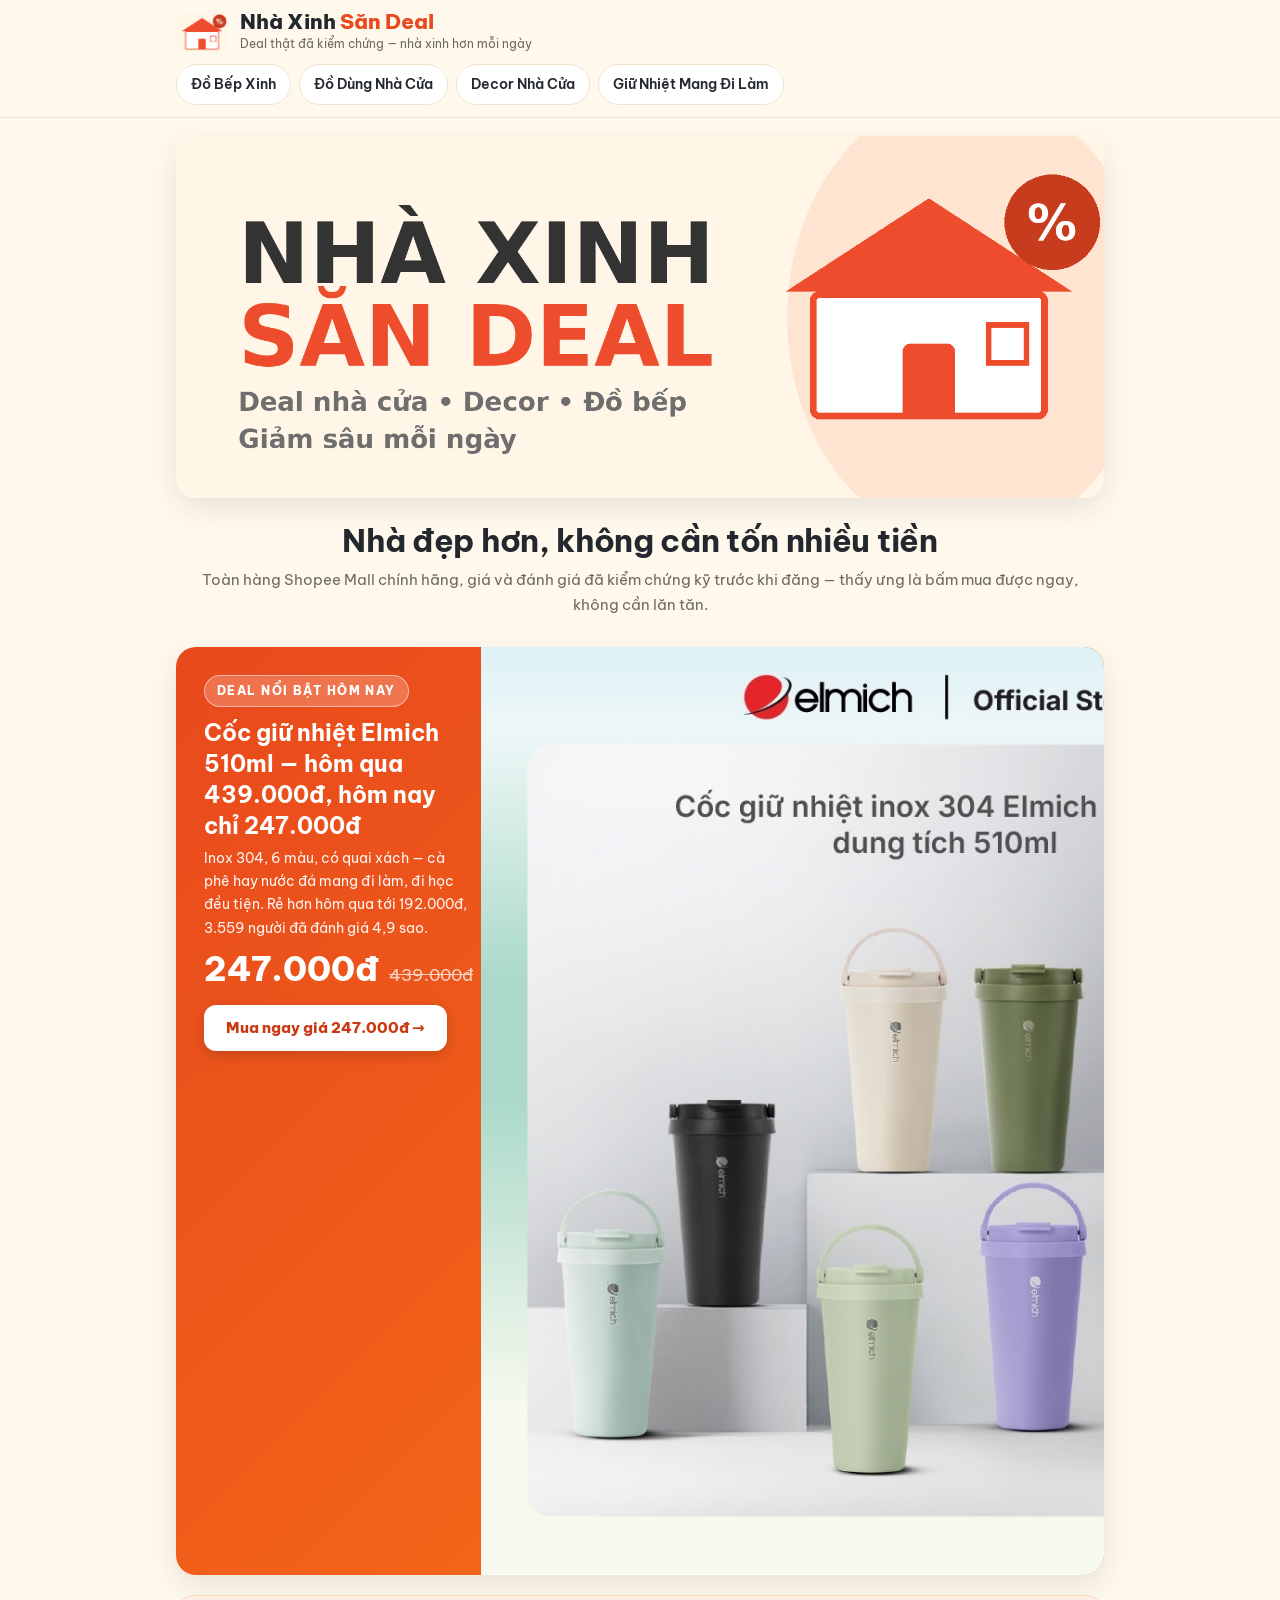
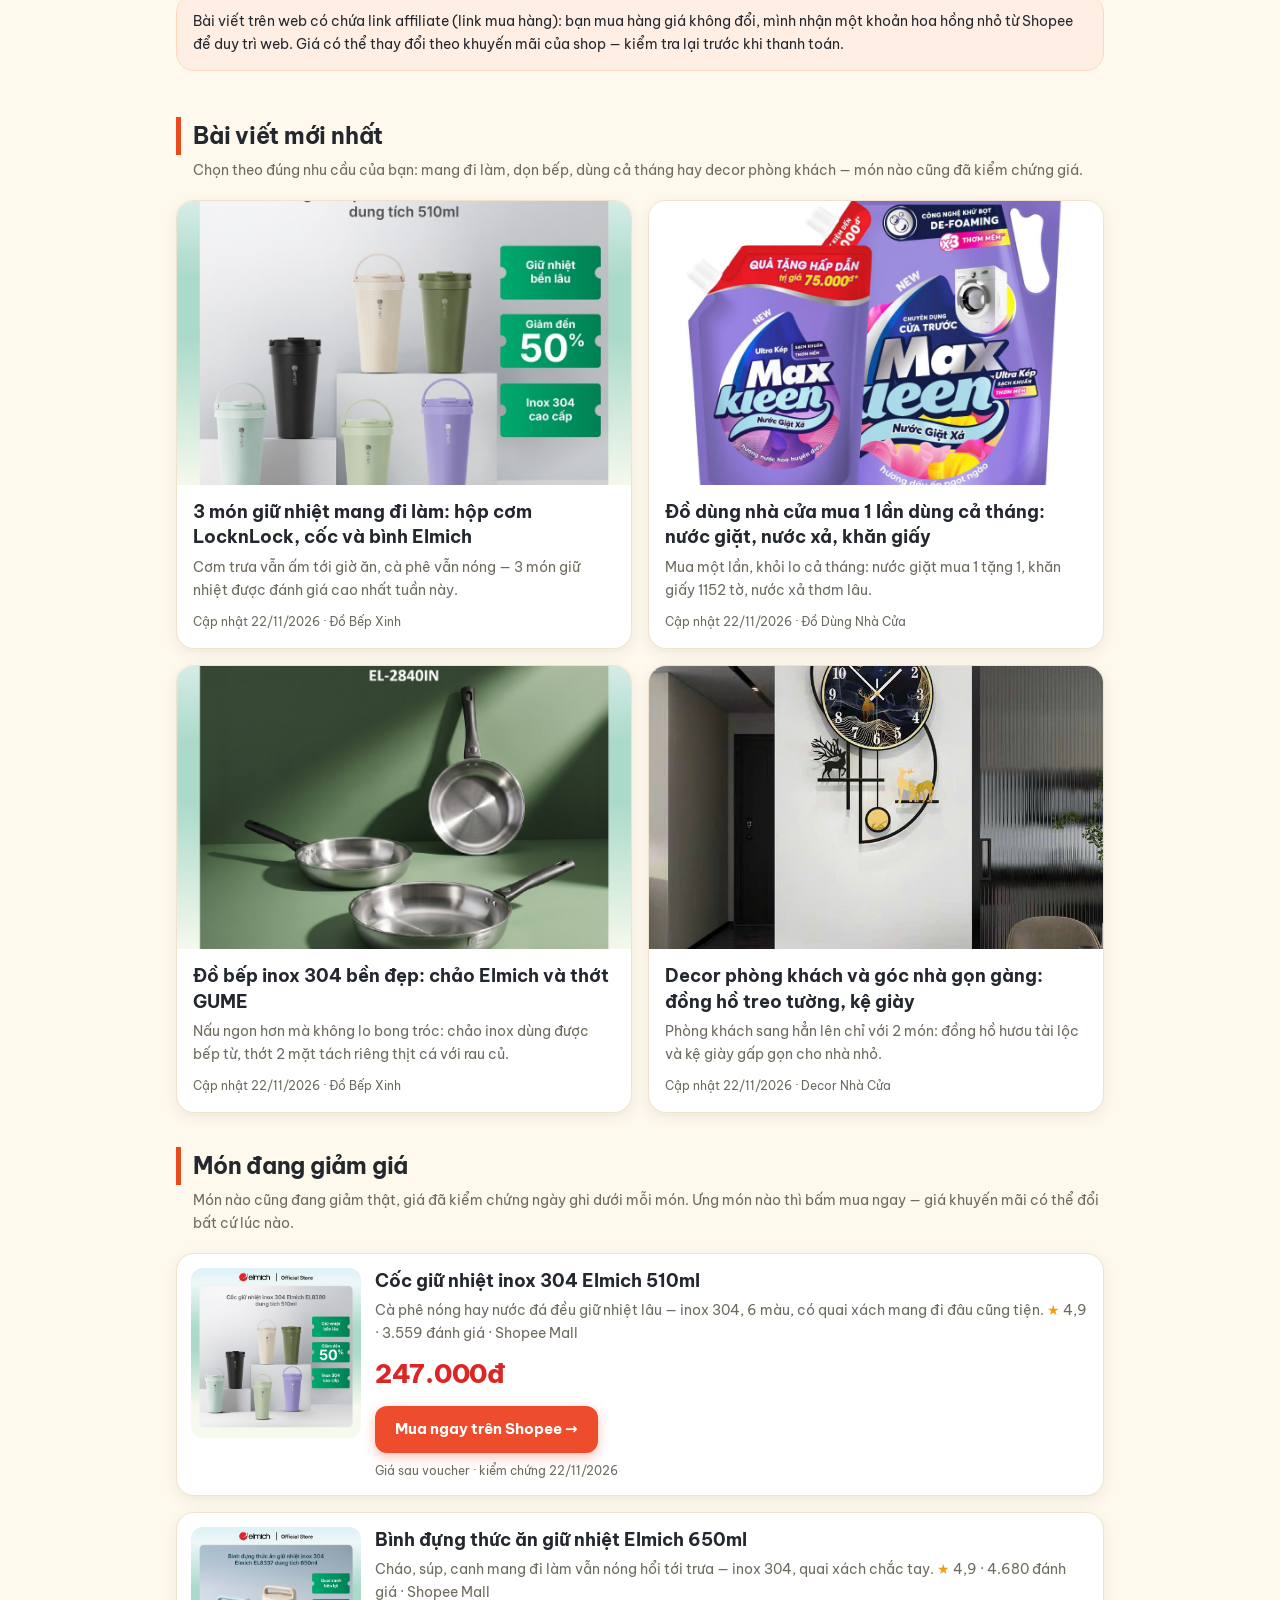
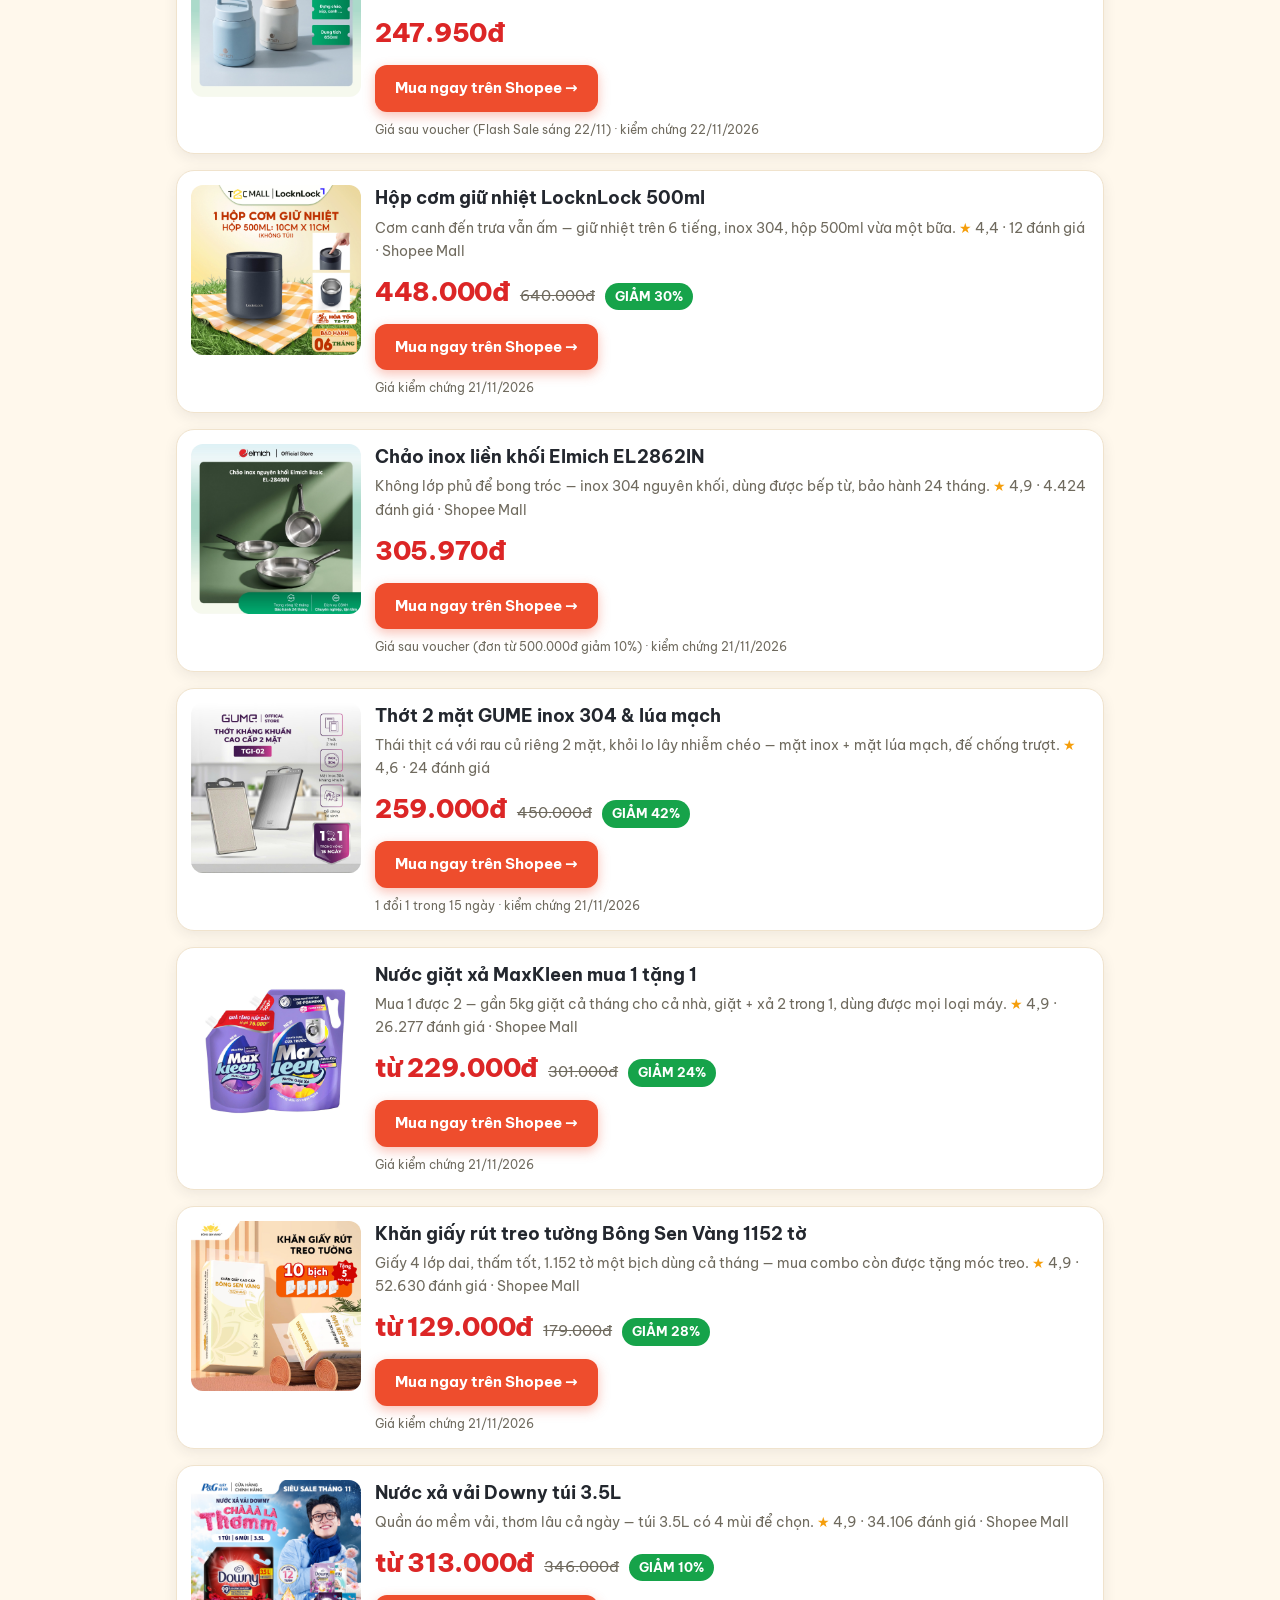
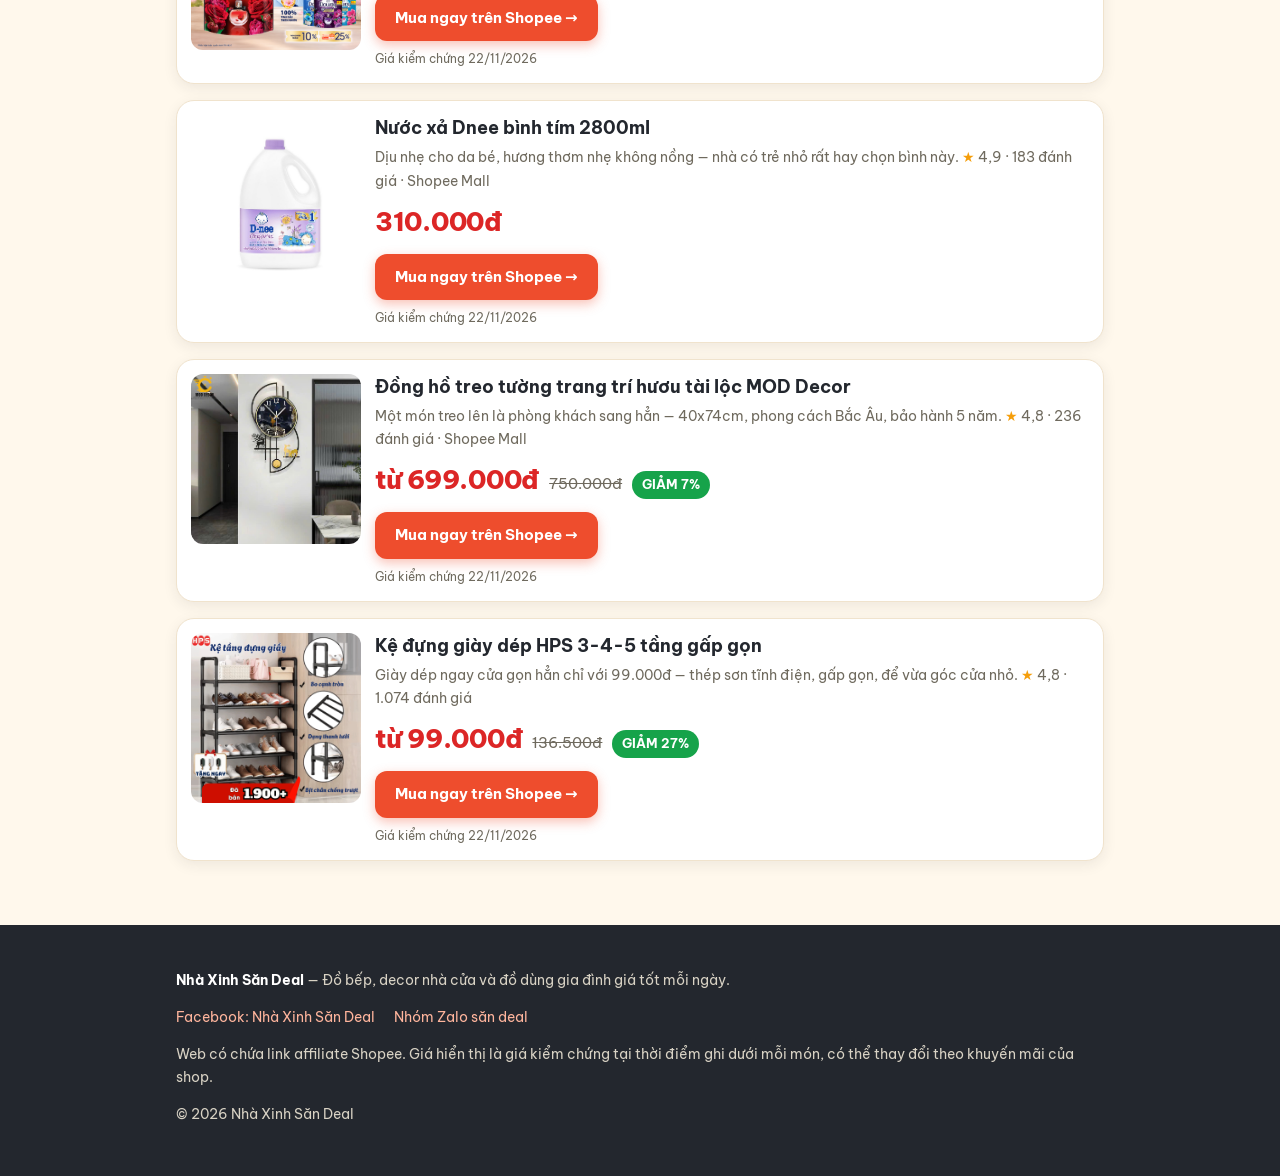
<file: index.html>
<!doctype html>
<html lang="vi">
<head>
<meta charset="utf-8" />
  <meta name="p:domain_verify" content="abe3b3bc05c0dd24de8a911e3c53e33b"/>
<meta name="viewport" content="width=device-width, initial-scale=1" />
<title>Nhà Xinh Săn Deal — Nhà đẹp hơn, không cần tốn nhiều tiền</title>
<meta name="description" content="Đồ bếp, decor và đồ dùng gia đình Shopee Mall chính hãng đang giảm sâu: chảo inox, hộp cơm giữ nhiệt, nước giặt mua 1 tặng 1. Giá và đánh giá đã kiểm chứng từng món — ưng là mua được ngay." />
<meta property="og:title" content="Nhà Xinh Săn Deal — Nhà đẹp hơn, không cần tốn nhiều tiền" />
<meta property="og:description" content="Deal Shopee Mall chính hãng đang giảm sâu: đồ bếp inox, đồ giữ nhiệt mang đi làm, nước giặt mua 1 tặng 1, decor phòng khách. Giá kiểm chứng từng món." />
<meta property="og:type" content="website" />
<meta property="og:url" content="https://nhaxinhsandeal.pages.dev/" />
<meta property="og:site_name" content="Nhà Xinh Săn Deal" />
<meta property="og:locale" content="vi_VN" />
<meta property="og:image" content="https://nhaxinhsandeal.pages.dev/images/coc-elmich.jpg" />
<link rel="icon" type="image/png" href="images/logo.png" />
<link rel="preconnect" href="https://fonts.googleapis.com" />
<link rel="preconnect" href="https://fonts.gstatic.com" crossorigin />
<link href="https://fonts.googleapis.com/css2?family=Be+Vietnam+Pro:wght@400;500;600;700;800&display=swap" rel="stylesheet" />
<link rel="stylesheet" href="style.css" />
</head>
<body>
<header class="site">
  <div class="wrap">
    <div class="header-in">
      <img class="brand-logo" src="images/logo-icon.png" alt="Nhà Xinh Săn Deal" />
      <div>
        <div class="brand-name">Nhà Xinh <span>Săn Deal</span></div>
        <div class="brand-tag">Deal thật đã kiểm chứng — nhà xinh hơn mỗi ngày</div>
      </div>
    </div>
    <nav class="cats">
      <a href="bai-viet/do-bep-inox-304.html">Đồ Bếp Xinh</a>
      <a href="bai-viet/do-dung-nha-cua-mua-mot-lan.html">Đồ Dùng Nhà Cửa</a>
      <a href="bai-viet/decor-phong-khach-gon-gang.html">Decor Nhà Cửa</a>
      <a href="bai-viet/giu-nhiet-mang-di-lam.html">Giữ Nhiệt Mang Đi Làm</a>
    </nav>
  </div>
</header>

<main class="wrap">
  <div class="hero-banner">
    <img src="images/cover.png" alt="Nhà Xinh Săn Deal — Deal nhà cửa, Decor, Đồ bếp, giảm sâu mỗi ngày" />
  </div>
  <div class="hero-text">
    <h1>Nhà đẹp hơn, không cần tốn nhiều tiền</h1>
    <p>Toàn hàng Shopee Mall chính hãng, giá và đánh giá đã kiểm chứng kỹ trước khi đăng — thấy ưng là bấm mua được ngay, không cần lăn tăn.</p>
  </div>

  <div class="feature">
    <div class="f-body">
      <span class="f-tag">DEAL NỔI BẬT HÔM NAY</span>
      <h2>Cốc giữ nhiệt Elmich 510ml — hôm qua 439.000đ, hôm nay chỉ 247.000đ</h2>
      <p>Inox 304, 6 màu, có quai xách — cà phê hay nước đá mang đi làm, đi học đều tiện. Rẻ hơn hôm qua tới 192.000đ, 3.559 người đã đánh giá 4,9 sao.</p>
      <div><span class="f-price">247.000đ</span><span class="f-old">439.000đ</span></div>
      <a class="btn-light" href="https://s.shopee.vn/an_redir?origin_link=https%3A%2F%2Fshopee.vn%2Fproduct%2F254666730%2F28016604566&amp;affiliate_id=17384790294" target="_blank" rel="sponsored nofollow noopener">Mua ngay giá 247.000đ →</a>
    </div>
    <img src="images/coc-elmich.jpg" alt="Cốc giữ nhiệt inox 304 Elmich 510ml" />
  </div>

  <div class="note">Bài viết trên web có chứa link affiliate (link mua hàng): bạn mua hàng giá không đổi, mình nhận một khoản hoa hồng nhỏ từ Shopee để duy trì web. Giá có thể thay đổi theo khuyến mãi của shop — kiểm tra lại trước khi thanh toán.</div>

  <section>
    <h2 class="section-title">Bài viết mới nhất</h2>
    <p class="section-sub">Chọn theo đúng nhu cầu của bạn: mang đi làm, dọn bếp, dùng cả tháng hay decor phòng khách — món nào cũng đã kiểm chứng giá.</p>
    <div class="article-grid">
      <a class="article-card" href="bai-viet/giu-nhiet-mang-di-lam.html">
        <img src="images/coc-elmich.jpg" alt="Cốc giữ nhiệt Elmich mang đi làm" />
        <div class="body">
          <h3>3 món giữ nhiệt mang đi làm: hộp cơm LocknLock, cốc và bình Elmich</h3>
          <p>Cơm trưa vẫn ấm tới giờ ăn, cà phê vẫn nóng — 3 món giữ nhiệt được đánh giá cao nhất tuần này.</p>
          <div class="meta">Cập nhật 22/11/2026 · Đồ Bếp Xinh</div>
        </div>
      </a>
      <a class="article-card" href="bai-viet/do-dung-nha-cua-mua-mot-lan.html">
        <img src="images/maxkleen.jpg" alt="Nước giặt MaxKleen mua 1 tặng 1" />
        <div class="body">
          <h3>Đồ dùng nhà cửa mua 1 lần dùng cả tháng: nước giặt, nước xả, khăn giấy</h3>
          <p>Mua một lần, khỏi lo cả tháng: nước giặt mua 1 tặng 1, khăn giấy 1152 tờ, nước xả thơm lâu.</p>
          <div class="meta">Cập nhật 22/11/2026 · Đồ Dùng Nhà Cửa</div>
        </div>
      </a>
      <a class="article-card" href="bai-viet/do-bep-inox-304.html">
        <img src="images/chao-elmich.jpg" alt="Chảo inox liền khối Elmich" />
        <div class="body">
          <h3>Đồ bếp inox 304 bền đẹp: chảo Elmich và thớt GUME</h3>
          <p>Nấu ngon hơn mà không lo bong tróc: chảo inox dùng được bếp từ, thớt 2 mặt tách riêng thịt cá với rau củ.</p>
          <div class="meta">Cập nhật 22/11/2026 · Đồ Bếp Xinh</div>
        </div>
      </a>
      <a class="article-card" href="bai-viet/decor-phong-khach-gon-gang.html">
        <img src="images/dong-ho.jpg" alt="Đồng hồ treo tường trang trí phòng khách" />
        <div class="body">
          <h3>Decor phòng khách và góc nhà gọn gàng: đồng hồ treo tường, kệ giày</h3>
          <p>Phòng khách sang hẳn lên chỉ với 2 món: đồng hồ hươu tài lộc và kệ giày gấp gọn cho nhà nhỏ.</p>
          <div class="meta">Cập nhật 22/11/2026 · Decor Nhà Cửa</div>
        </div>
      </a>
    </div>
  </section>

  <section>
    <h2 class="section-title">Món đang giảm giá</h2>
    <p class="section-sub">Món nào cũng đang giảm thật, giá đã kiểm chứng ngày ghi dưới mỗi món. Ưng món nào thì bấm mua ngay — giá khuyến mãi có thể đổi bất cứ lúc nào.</p>

    <div class="product">
      <img src="images/coc-elmich.jpg" alt="Cốc giữ nhiệt inox 304 Elmich 510ml" />
      <div>
        <h3>Cốc giữ nhiệt inox 304 Elmich 510ml</h3>
        <p class="spec">Cà phê nóng hay nước đá đều giữ nhiệt lâu — inox 304, 6 màu, có quai xách mang đi đâu cũng tiện. <span class="star">★</span> 4,9 · 3.559 đánh giá · Shopee Mall</p>
        <div class="price-row"><span class="price">247.000đ</span></div>
        <a class="btn" href="https://s.shopee.vn/an_redir?origin_link=https%3A%2F%2Fshopee.vn%2Fproduct%2F254666730%2F28016604566&amp;affiliate_id=17384790294" target="_blank" rel="sponsored nofollow noopener">Mua ngay trên Shopee →</a>
        <p class="checked">Giá sau voucher · kiểm chứng 22/11/2026</p>
      </div>
    </div>

    <div class="product">
      <img src="images/binh-elmich.jpg" alt="Bình đựng thức ăn giữ nhiệt Elmich 650ml" />
      <div>
        <h3>Bình đựng thức ăn giữ nhiệt Elmich 650ml</h3>
        <p class="spec">Cháo, súp, canh mang đi làm vẫn nóng hổi tới trưa — inox 304, quai xách chắc tay. <span class="star">★</span> 4,9 · 4.680 đánh giá · Shopee Mall</p>
        <div class="price-row"><span class="price">247.950đ</span></div>
        <a class="btn" href="https://s.shopee.vn/an_redir?origin_link=https%3A%2F%2Fshopee.vn%2Fproduct%2F254666730%2F25810898262&amp;affiliate_id=17384790294" target="_blank" rel="sponsored nofollow noopener">Mua ngay trên Shopee →</a>
        <p class="checked">Giá sau voucher (Flash Sale sáng 22/11) · kiểm chứng 22/11/2026</p>
      </div>
    </div>

    <div class="product">
      <img src="images/hop-com.jpg" alt="Hộp cơm giữ nhiệt LocknLock 500ml" />
      <div>
        <h3>Hộp cơm giữ nhiệt LocknLock 500ml</h3>
        <p class="spec">Cơm canh đến trưa vẫn ấm — giữ nhiệt trên 6 tiếng, inox 304, hộp 500ml vừa một bữa. <span class="star">★</span> 4,4 · 12 đánh giá · Shopee Mall</p>
        <div class="price-row"><span class="price">448.000đ</span><span class="old">640.000đ</span><span class="badge">GIẢM 30%</span></div>
        <a class="btn" href="https://s.shopee.vn/an_redir?origin_link=https%3A%2F%2Fshopee.vn%2Fproduct%2F785292027%2F26744672232&amp;affiliate_id=17384790294" target="_blank" rel="sponsored nofollow noopener">Mua ngay trên Shopee →</a>
        <p class="checked">Giá kiểm chứng 21/11/2026</p>
      </div>
    </div>

    <div class="product">
      <img src="images/chao-elmich.jpg" alt="Chảo inox liền khối Elmich EL2862IN" />
      <div>
        <h3>Chảo inox liền khối Elmich EL2862IN</h3>
        <p class="spec">Không lớp phủ để bong tróc — inox 304 nguyên khối, dùng được bếp từ, bảo hành 24 tháng. <span class="star">★</span> 4,9 · 4.424 đánh giá · Shopee Mall</p>
        <div class="price-row"><span class="price">305.970đ</span></div>
        <a class="btn" href="https://s.shopee.vn/an_redir?origin_link=https%3A%2F%2Fshopee.vn%2Fproduct%2F254666730%2F29766496253&amp;affiliate_id=17384790294" target="_blank" rel="sponsored nofollow noopener">Mua ngay trên Shopee →</a>
        <p class="checked">Giá sau voucher (đơn từ 500.000đ giảm 10%) · kiểm chứng 21/11/2026</p>
      </div>
    </div>

    <div class="product">
      <img src="images/thot-gume.jpg" alt="Thớt 2 mặt GUME inox 304 và lúa mạch" />
      <div>
        <h3>Thớt 2 mặt GUME inox 304 &amp; lúa mạch</h3>
        <p class="spec">Thái thịt cá với rau củ riêng 2 mặt, khỏi lo lây nhiễm chéo — mặt inox + mặt lúa mạch, đế chống trượt. <span class="star">★</span> 4,6 · 24 đánh giá</p>
        <div class="price-row"><span class="price">259.000đ</span><span class="old">450.000đ</span><span class="badge">GIẢM 42%</span></div>
        <a class="btn" href="https://s.shopee.vn/an_redir?origin_link=https%3A%2F%2Fshopee.vn%2Fproduct%2F839289728%2F24505037875&amp;affiliate_id=17384790294" target="_blank" rel="sponsored nofollow noopener">Mua ngay trên Shopee →</a>
        <p class="checked">1 đổi 1 trong 15 ngày · kiểm chứng 21/11/2026</p>
      </div>
    </div>

    <div class="product">
      <img src="images/maxkleen.jpg" alt="Nước giặt xả MaxKleen mua 1 tặng 1" />
      <div>
        <h3>Nước giặt xả MaxKleen mua 1 tặng 1</h3>
        <p class="spec">Mua 1 được 2 — gần 5kg giặt cả tháng cho cả nhà, giặt + xả 2 trong 1, dùng được mọi loại máy. <span class="star">★</span> 4,9 · 26.277 đánh giá · Shopee Mall</p>
        <div class="price-row"><span class="price">từ 229.000đ</span><span class="old">301.000đ</span><span class="badge">GIẢM 24%</span></div>
        <a class="btn" href="https://s.shopee.vn/an_redir?origin_link=https%3A%2F%2Fshopee.vn%2Fproduct%2F134350529%2F29091627226&amp;affiliate_id=17384790294" target="_blank" rel="sponsored nofollow noopener">Mua ngay trên Shopee →</a>
        <p class="checked">Giá kiểm chứng 21/11/2026</p>
      </div>
    </div>

    <div class="product">
      <img src="images/bong-sen-vang.jpg" alt="Khăn giấy rút treo tường Bông Sen Vàng 1152 tờ" />
      <div>
        <h3>Khăn giấy rút treo tường Bông Sen Vàng 1152 tờ</h3>
        <p class="spec">Giấy 4 lớp dai, thấm tốt, 1.152 tờ một bịch dùng cả tháng — mua combo còn được tặng móc treo. <span class="star">★</span> 4,9 · 52.630 đánh giá · Shopee Mall</p>
        <div class="price-row"><span class="price">từ 129.000đ</span><span class="old">179.000đ</span><span class="badge">GIẢM 28%</span></div>
        <a class="btn" href="https://s.shopee.vn/an_redir?origin_link=https%3A%2F%2Fshopee.vn%2Fproduct%2F796123153%2F25219635609&amp;affiliate_id=17384790294" target="_blank" rel="sponsored nofollow noopener">Mua ngay trên Shopee →</a>
        <p class="checked">Giá kiểm chứng 21/11/2026</p>
      </div>
    </div>

    <div class="product">
      <img src="images/downy.jpg" alt="Nước xả vải Downy túi 3.5L" />
      <div>
        <h3>Nước xả vải Downy túi 3.5L</h3>
        <p class="spec">Quần áo mềm vải, thơm lâu cả ngày — túi 3.5L có 4 mùi để chọn. <span class="star">★</span> 4,9 · 34.106 đánh giá · Shopee Mall</p>
        <div class="price-row"><span class="price">từ 313.000đ</span><span class="old">346.000đ</span><span class="badge">GIẢM 10%</span></div>
        <a class="btn" href="https://s.shopee.vn/an_redir?origin_link=https%3A%2F%2Fshopee.vn%2Fproduct%2F148910286%2F7022564045&amp;affiliate_id=17384790294" target="_blank" rel="sponsored nofollow noopener">Mua ngay trên Shopee →</a>
        <p class="checked">Giá kiểm chứng 22/11/2026</p>
      </div>
    </div>

    <div class="product">
      <img src="images/dnee.jpg" alt="Nước xả Dnee bình tím 2800ml" />
      <div>
        <h3>Nước xả Dnee bình tím 2800ml</h3>
        <p class="spec">Dịu nhẹ cho da bé, hương thơm nhẹ không nồng — nhà có trẻ nhỏ rất hay chọn bình này. <span class="star">★</span> 4,9 · 183 đánh giá · Shopee Mall</p>
        <div class="price-row"><span class="price">310.000đ</span></div>
        <a class="btn" href="https://s.shopee.vn/an_redir?origin_link=https%3A%2F%2Fshopee.vn%2Fproduct%2F1928354%2F62639021&amp;affiliate_id=17384790294" target="_blank" rel="sponsored nofollow noopener">Mua ngay trên Shopee →</a>
        <p class="checked">Giá kiểm chứng 22/11/2026</p>
      </div>
    </div>

    <div class="product">
      <img src="images/dong-ho.jpg" alt="Đồng hồ treo tường trang trí hươu tài lộc MOD Decor" />
      <div>
        <h3>Đồng hồ treo tường trang trí hươu tài lộc MOD Decor</h3>
        <p class="spec">Một món treo lên là phòng khách sang hẳn — 40x74cm, phong cách Bắc Âu, bảo hành 5 năm. <span class="star">★</span> 4,8 · 236 đánh giá · Shopee Mall</p>
        <div class="price-row"><span class="price">từ 699.000đ</span><span class="old">750.000đ</span><span class="badge">GIẢM 7%</span></div>
        <a class="btn" href="https://s.shopee.vn/an_redir?origin_link=https%3A%2F%2Fshopee.vn%2Fproduct%2F658815962%2F21783513484&amp;affiliate_id=17384790294" target="_blank" rel="sponsored nofollow noopener">Mua ngay trên Shopee →</a>
        <p class="checked">Giá kiểm chứng 22/11/2026</p>
      </div>
    </div>

    <div class="product">
      <img src="images/ke-giay.jpg" alt="Kệ đựng giày dép HPS 3-4-5 tầng gấp gọn" />
      <div>
        <h3>Kệ đựng giày dép HPS 3-4-5 tầng gấp gọn</h3>
        <p class="spec">Giày dép ngay cửa gọn hẳn chỉ với 99.000đ — thép sơn tĩnh điện, gấp gọn, để vừa góc cửa nhỏ. <span class="star">★</span> 4,8 · 1.074 đánh giá</p>
        <div class="price-row"><span class="price">từ 99.000đ</span><span class="old">136.500đ</span><span class="badge">GIẢM 27%</span></div>
        <a class="btn" href="https://s.shopee.vn/an_redir?origin_link=https%3A%2F%2Fshopee.vn%2Fproduct%2F782881838%2F28325339912&amp;affiliate_id=17384790294" target="_blank" rel="sponsored nofollow noopener">Mua ngay trên Shopee →</a>
        <p class="checked">Giá kiểm chứng 22/11/2026</p>
      </div>
    </div>
  </section>

  <!-- Quảng cáo 1/2 (tối đa 2 vị trí trên toàn web, không popunder): dán mã Monetag vào div này khi có. -->
  <div class="ad-slot" id="ad-home"></div>
</main>

<footer class="site">
  <div class="wrap">
    <p><strong>Nhà Xinh Săn Deal</strong> — Đồ bếp, decor nhà cửa và đồ dùng gia đình giá tốt mỗi ngày.</p>
    <p class="links">
      <a href="https://www.facebook.com/profile.php?id=61596059646837" target="_blank" rel="noopener">Facebook: Nhà Xinh Săn Deal</a>
      <a href="https://zalo.me/g/mla2rpz2mwe6gcdsgxaw" target="_blank" rel="noopener">Nhóm Zalo săn deal</a>
    </p>
    <p>Web có chứa link affiliate Shopee. Giá hiển thị là giá kiểm chứng tại thời điểm ghi dưới mỗi món, có thể thay đổi theo khuyến mãi của shop.</p>
    <p>© 2026 Nhà Xinh Săn Deal</p>
  </div>
</footer>
</body>
</html>
</file>
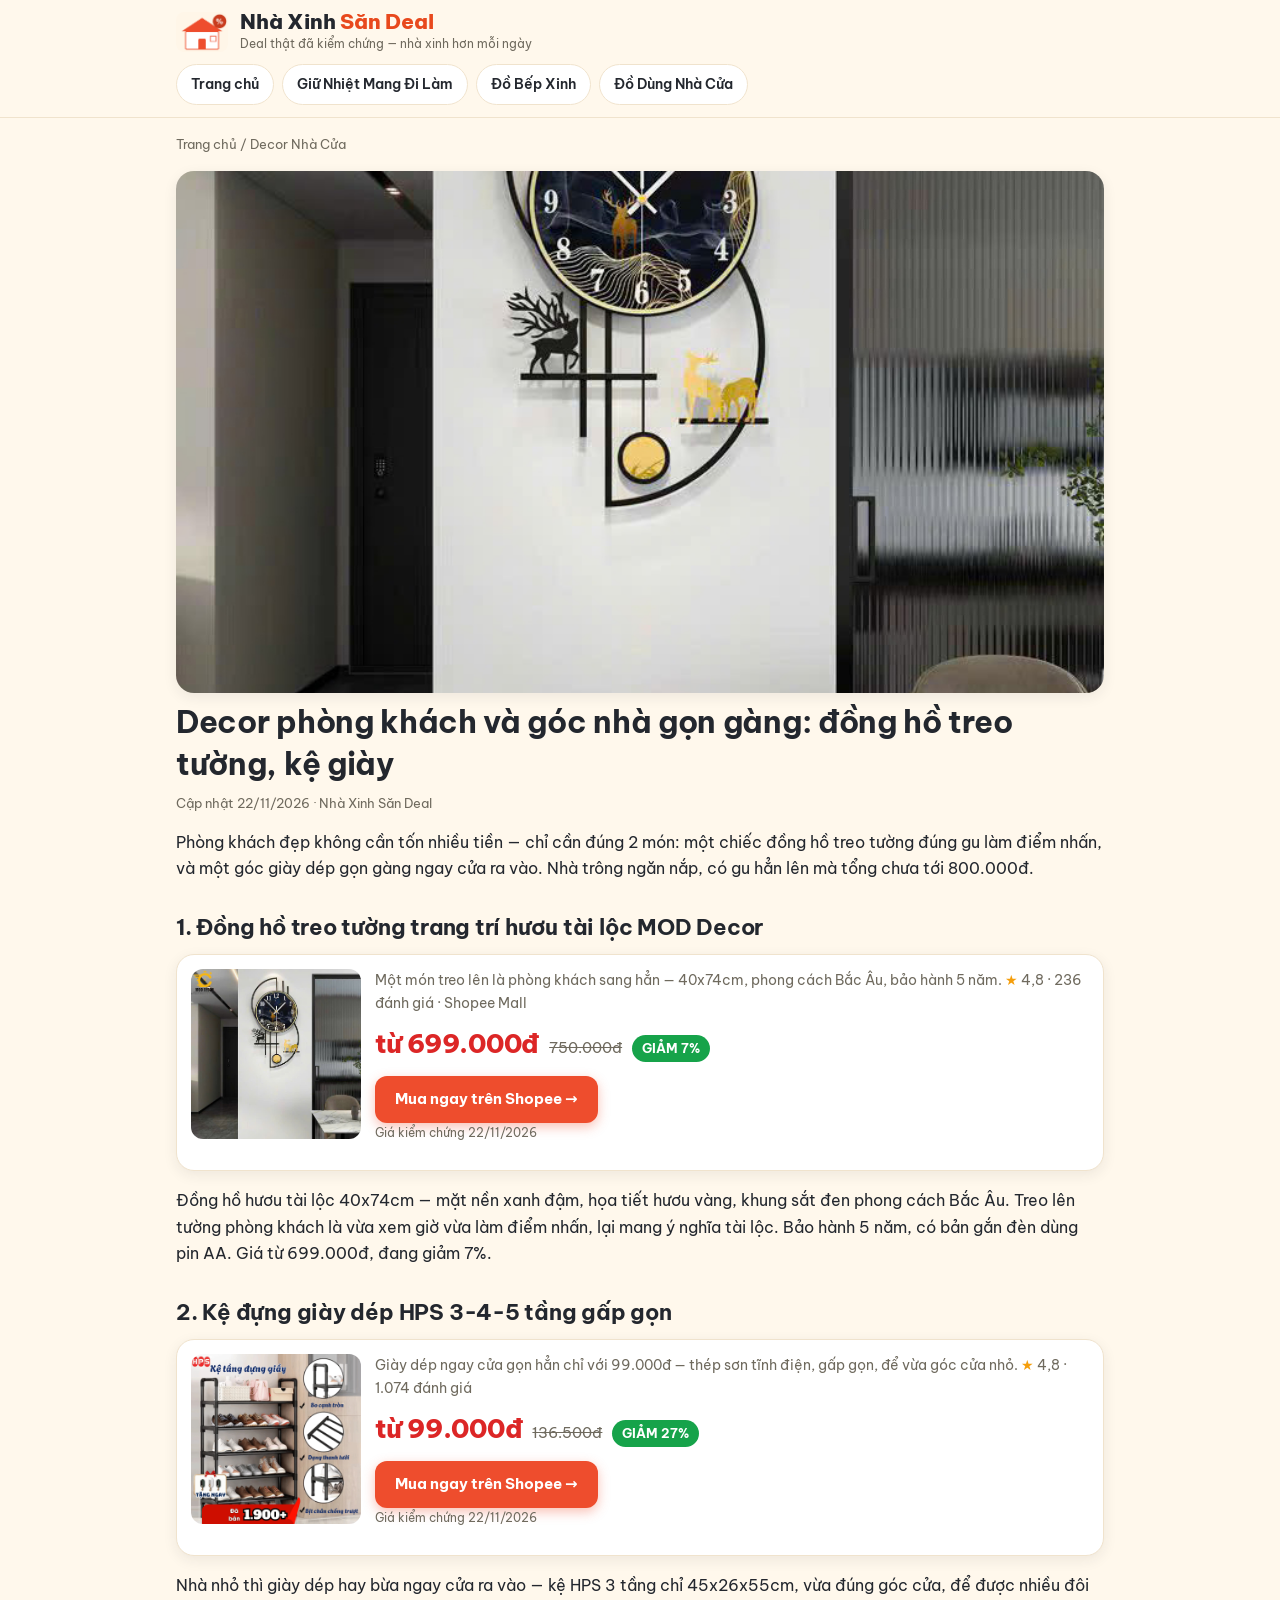
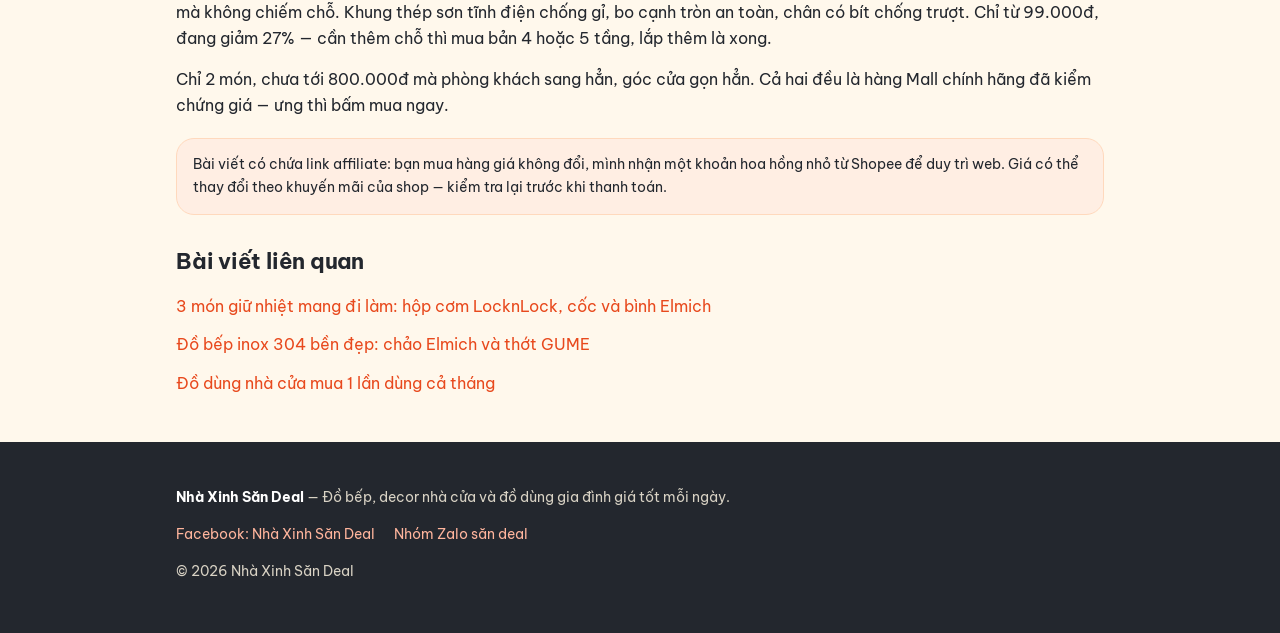
<file: bai-viet/decor-phong-khach-gon-gang.html>
<!doctype html>
<html lang="vi">
<head>
<meta charset="utf-8" />
<meta name="viewport" content="width=device-width, initial-scale=1" />
<title>Decor phòng khách và góc nhà gọn gàng: đồng hồ treo tường, kệ giày — Nhà Xinh Săn Deal</title>
<meta name="description" content="Phòng khách sang hẳn lên chỉ với 2 món: đồng hồ hươu tài lộc phong cách Bắc Âu và kệ giày gấp gọn cho nhà nhỏ. Giá kiểm chứng, link mua Shopee." />
<meta property="og:title" content="Decor phòng khách và góc nhà gọn gàng: đồng hồ treo tường, kệ giày" />
<meta property="og:description" content="Phòng khách sang hẳn lên chỉ với 2 món, tổng chưa tới 800.000đ. Giá kiểm chứng từng món." />
<meta property="og:type" content="article" />
<meta property="og:url" content="https://nhaxinhsandeal.pages.dev/bai-viet/decor-phong-khach-gon-gang.html" />
<meta property="og:site_name" content="Nhà Xinh Săn Deal" />
<meta property="og:locale" content="vi_VN" />
<meta property="og:image" content="https://nhaxinhsandeal.pages.dev/images/dong-ho.jpg" />
<link rel="icon" type="image/png" href="../images/logo.png" />
<link rel="preconnect" href="https://fonts.googleapis.com" />
<link rel="preconnect" href="https://fonts.gstatic.com" crossorigin />
<link href="https://fonts.googleapis.com/css2?family=Be+Vietnam+Pro:wght@400;500;600;700;800&display=swap" rel="stylesheet" />
<link rel="stylesheet" href="../style.css" />
</head>
<body>
<header class="site">
  <div class="wrap">
    <div class="header-in">
      <img class="brand-logo" src="../images/logo-icon.png" alt="Nhà Xinh Săn Deal" />
      <div>
        <div class="brand-name">Nhà Xinh <span>Săn Deal</span></div>
        <div class="brand-tag">Deal thật đã kiểm chứng — nhà xinh hơn mỗi ngày</div>
      </div>
    </div>
    <nav class="cats">
      <a href="../index.html">Trang chủ</a>
      <a href="giu-nhiet-mang-di-lam.html">Giữ Nhiệt Mang Đi Làm</a>
      <a href="do-bep-inox-304.html">Đồ Bếp Xinh</a>
      <a href="do-dung-nha-cua-mua-mot-lan.html">Đồ Dùng Nhà Cửa</a>
    </nav>
  </div>
</header>

<main class="wrap article-body">
  <div class="breadcrumb"><a href="../index.html">Trang chủ</a> / Decor Nhà Cửa</div>
  <div class="article-head">
    <img class="hero-img" src="../images/dong-ho.jpg" alt="Đồng hồ treo tường trang trí phòng khách" />
    <h1>Decor phòng khách và góc nhà gọn gàng: đồng hồ treo tường, kệ giày</h1>
    <p class="meta">Cập nhật 22/11/2026 · Nhà Xinh Săn Deal</p>
  </div>

  <p>Phòng khách đẹp không cần tốn nhiều tiền — chỉ cần đúng 2 món: một chiếc đồng hồ treo tường đúng gu làm điểm nhấn, và một góc giày dép gọn gàng ngay cửa ra vào. Nhà trông ngăn nắp, có gu hẳn lên mà tổng chưa tới 800.000đ.</p>

  <h2>1. Đồng hồ treo tường trang trí hươu tài lộc MOD Decor</h2>
  <div class="product">
    <img src="../images/dong-ho.jpg" alt="Đồng hồ treo tường trang trí hươu tài lộc MOD Decor" />
    <div>
      <p class="spec">Một món treo lên là phòng khách sang hẳn — 40x74cm, phong cách Bắc Âu, bảo hành 5 năm. <span class="star">★</span> 4,8 · 236 đánh giá · Shopee Mall</p>
      <div class="price-row"><span class="price">từ 699.000đ</span><span class="old">750.000đ</span><span class="badge">GIẢM 7%</span></div>
      <a class="btn" href="https://s.shopee.vn/an_redir?origin_link=https%3A%2F%2Fshopee.vn%2Fproduct%2F658815962%2F21783513484&amp;affiliate_id=17384790294" target="_blank" rel="sponsored nofollow noopener">Mua ngay trên Shopee →</a>
      <p class="checked">Giá kiểm chứng 22/11/2026</p>
    </div>
  </div>
  <p>Đồng hồ hươu tài lộc 40x74cm — mặt nền xanh đậm, họa tiết hươu vàng, khung sắt đen phong cách Bắc Âu. Treo lên tường phòng khách là vừa xem giờ vừa làm điểm nhấn, lại mang ý nghĩa tài lộc. Bảo hành 5 năm, có bản gắn đèn dùng pin AA. Giá từ 699.000đ, đang giảm 7%.</p>

  <h2>2. Kệ đựng giày dép HPS 3-4-5 tầng gấp gọn</h2>
  <div class="product">
    <img src="../images/ke-giay.jpg" alt="Kệ đựng giày dép HPS 3-4-5 tầng gấp gọn" />
    <div>
      <p class="spec">Giày dép ngay cửa gọn hẳn chỉ với 99.000đ — thép sơn tĩnh điện, gấp gọn, để vừa góc cửa nhỏ. <span class="star">★</span> 4,8 · 1.074 đánh giá</p>
      <div class="price-row"><span class="price">từ 99.000đ</span><span class="old">136.500đ</span><span class="badge">GIẢM 27%</span></div>
      <a class="btn" href="https://s.shopee.vn/an_redir?origin_link=https%3A%2F%2Fshopee.vn%2Fproduct%2F782881838%2F28325339912&amp;affiliate_id=17384790294" target="_blank" rel="sponsored nofollow noopener">Mua ngay trên Shopee →</a>
      <p class="checked">Giá kiểm chứng 22/11/2026</p>
    </div>
  </div>
  <p>Nhà nhỏ thì giày dép hay bừa ngay cửa ra vào — kệ HPS 3 tầng chỉ 45x26x55cm, vừa đúng góc cửa, để được nhiều đôi mà không chiếm chỗ. Khung thép sơn tĩnh điện chống gỉ, bo cạnh tròn an toàn, chân có bít chống trượt. Chỉ từ 99.000đ, đang giảm 27% — cần thêm chỗ thì mua bản 4 hoặc 5 tầng, lắp thêm là xong.</p>

  <p>Chỉ 2 món, chưa tới 800.000đ mà phòng khách sang hẳn, góc cửa gọn hẳn. Cả hai đều là hàng Mall chính hãng đã kiểm chứng giá — ưng thì bấm mua ngay.</p>

  <!-- Quảng cáo 2/2 (tối đa 2 vị trí trên toàn web, không popunder): dán mã Monetag vào div này khi có. -->
  <div class="ad-slot" id="ad-article"></div>

  <div class="note">Bài viết có chứa link affiliate: bạn mua hàng giá không đổi, mình nhận một khoản hoa hồng nhỏ từ Shopee để duy trì web. Giá có thể thay đổi theo khuyến mãi của shop — kiểm tra lại trước khi thanh toán.</div>

  <h2>Bài viết liên quan</h2>
  <div class="related">
    <a href="giu-nhiet-mang-di-lam.html">3 món giữ nhiệt mang đi làm: hộp cơm LocknLock, cốc và bình Elmich</a>
    <a href="do-bep-inox-304.html">Đồ bếp inox 304 bền đẹp: chảo Elmich và thớt GUME</a>
    <a href="do-dung-nha-cua-mua-mot-lan.html">Đồ dùng nhà cửa mua 1 lần dùng cả tháng</a>
  </div>
</main>

<footer class="site">
  <div class="wrap">
    <p><strong>Nhà Xinh Săn Deal</strong> — Đồ bếp, decor nhà cửa và đồ dùng gia đình giá tốt mỗi ngày.</p>
    <p class="links">
      <a href="https://www.facebook.com/profile.php?id=61596059646837" target="_blank" rel="noopener">Facebook: Nhà Xinh Săn Deal</a>
      <a href="https://zalo.me/g/mla2rpz2mwe6gcdsgxaw" target="_blank" rel="noopener">Nhóm Zalo săn deal</a>
    </p>
    <p>© 2026 Nhà Xinh Săn Deal</p>
  </div>
</footer>
</body>
</html>
</file>
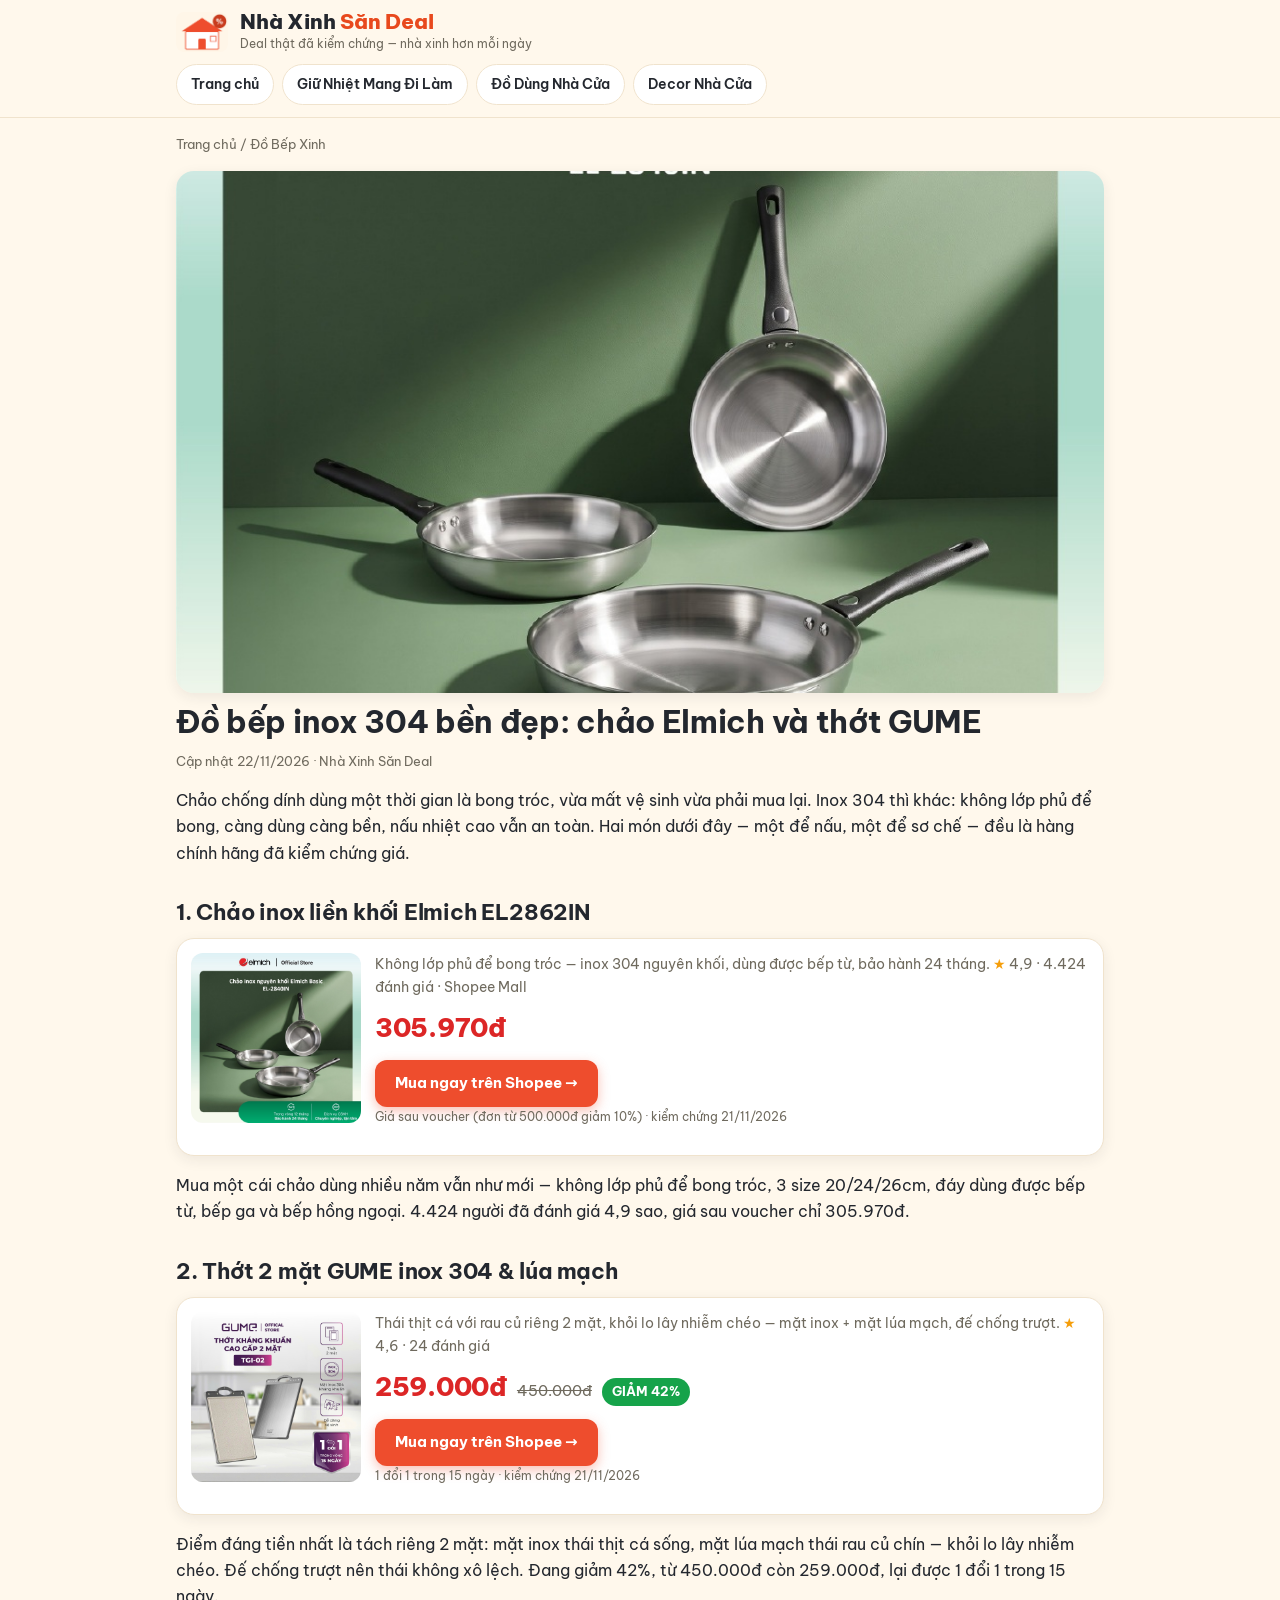
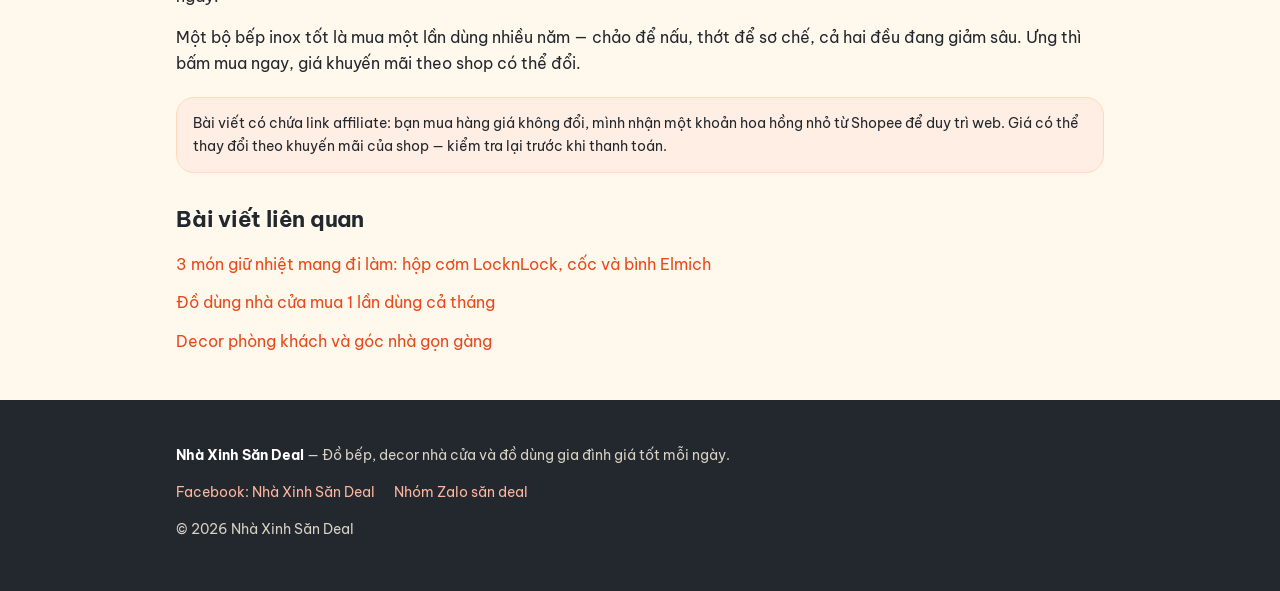
<file: bai-viet/do-bep-inox-304.html>
<!doctype html>
<html lang="vi">
<head>
<meta charset="utf-8" />
<meta name="viewport" content="width=device-width, initial-scale=1" />
<title>Đồ bếp inox 304 bền đẹp: chảo Elmich và thớt GUME — Nhà Xinh Săn Deal</title>
<meta name="description" content="Chảo chống dính bong tróc thì bỏ đi: chảo inox 304 nguyên khối dùng càng lâu càng bền, thớt 2 mặt tách riêng thịt cá với rau củ. Giá kiểm chứng, link mua Shopee Mall." />
<meta property="og:title" content="Đồ bếp inox 304 bền đẹp: chảo Elmich và thớt GUME" />
<meta property="og:description" content="Chảo inox dùng càng lâu càng bền, thớt 2 mặt tách riêng thịt cá với rau củ. Giá kiểm chứng từng món." />
<meta property="og:type" content="article" />
<meta property="og:url" content="https://nhaxinhsandeal.pages.dev/bai-viet/do-bep-inox-304.html" />
<meta property="og:site_name" content="Nhà Xinh Săn Deal" />
<meta property="og:locale" content="vi_VN" />
<meta property="og:image" content="https://nhaxinhsandeal.pages.dev/images/chao-elmich.jpg" />
<link rel="icon" type="image/png" href="../images/logo.png" />
<link rel="preconnect" href="https://fonts.googleapis.com" />
<link rel="preconnect" href="https://fonts.gstatic.com" crossorigin />
<link href="https://fonts.googleapis.com/css2?family=Be+Vietnam+Pro:wght@400;500;600;700;800&display=swap" rel="stylesheet" />
<link rel="stylesheet" href="../style.css" />
</head>
<body>
<header class="site">
  <div class="wrap">
    <div class="header-in">
      <img class="brand-logo" src="../images/logo-icon.png" alt="Nhà Xinh Săn Deal" />
      <div>
        <div class="brand-name">Nhà Xinh <span>Săn Deal</span></div>
        <div class="brand-tag">Deal thật đã kiểm chứng — nhà xinh hơn mỗi ngày</div>
      </div>
    </div>
    <nav class="cats">
      <a href="../index.html">Trang chủ</a>
      <a href="giu-nhiet-mang-di-lam.html">Giữ Nhiệt Mang Đi Làm</a>
      <a href="do-dung-nha-cua-mua-mot-lan.html">Đồ Dùng Nhà Cửa</a>
      <a href="decor-phong-khach-gon-gang.html">Decor Nhà Cửa</a>
    </nav>
  </div>
</header>

<main class="wrap article-body">
  <div class="breadcrumb"><a href="../index.html">Trang chủ</a> / Đồ Bếp Xinh</div>
  <div class="article-head">
    <img class="hero-img" src="../images/chao-elmich.jpg" alt="Chảo inox liền khối Elmich" />
    <h1>Đồ bếp inox 304 bền đẹp: chảo Elmich và thớt GUME</h1>
    <p class="meta">Cập nhật 22/11/2026 · Nhà Xinh Săn Deal</p>
  </div>

  <p>Chảo chống dính dùng một thời gian là bong tróc, vừa mất vệ sinh vừa phải mua lại. Inox 304 thì khác: không lớp phủ để bong, càng dùng càng bền, nấu nhiệt cao vẫn an toàn. Hai món dưới đây — một để nấu, một để sơ chế — đều là hàng chính hãng đã kiểm chứng giá.</p>

  <h2>1. Chảo inox liền khối Elmich EL2862IN</h2>
  <div class="product">
    <img src="../images/chao-elmich.jpg" alt="Chảo inox liền khối Elmich EL2862IN" />
    <div>
      <p class="spec">Không lớp phủ để bong tróc — inox 304 nguyên khối, dùng được bếp từ, bảo hành 24 tháng. <span class="star">★</span> 4,9 · 4.424 đánh giá · Shopee Mall</p>
      <div class="price-row"><span class="price">305.970đ</span></div>
      <a class="btn" href="https://s.shopee.vn/an_redir?origin_link=https%3A%2F%2Fshopee.vn%2Fproduct%2F254666730%2F29766496253&amp;affiliate_id=17384790294" target="_blank" rel="sponsored nofollow noopener">Mua ngay trên Shopee →</a>
      <p class="checked">Giá sau voucher (đơn từ 500.000đ giảm 10%) · kiểm chứng 21/11/2026</p>
    </div>
  </div>
  <p>Mua một cái chảo dùng nhiều năm vẫn như mới — không lớp phủ để bong tróc, 3 size 20/24/26cm, đáy dùng được bếp từ, bếp ga và bếp hồng ngoại. 4.424 người đã đánh giá 4,9 sao, giá sau voucher chỉ 305.970đ.</p>

  <h2>2. Thớt 2 mặt GUME inox 304 &amp; lúa mạch</h2>
  <div class="product">
    <img src="../images/thot-gume.jpg" alt="Thớt 2 mặt GUME inox 304 và lúa mạch" />
    <div>
      <p class="spec">Thái thịt cá với rau củ riêng 2 mặt, khỏi lo lây nhiễm chéo — mặt inox + mặt lúa mạch, đế chống trượt. <span class="star">★</span> 4,6 · 24 đánh giá</p>
      <div class="price-row"><span class="price">259.000đ</span><span class="old">450.000đ</span><span class="badge">GIẢM 42%</span></div>
      <a class="btn" href="https://s.shopee.vn/an_redir?origin_link=https%3A%2F%2Fshopee.vn%2Fproduct%2F839289728%2F24505037875&amp;affiliate_id=17384790294" target="_blank" rel="sponsored nofollow noopener">Mua ngay trên Shopee →</a>
      <p class="checked">1 đổi 1 trong 15 ngày · kiểm chứng 21/11/2026</p>
    </div>
  </div>
  <p>Điểm đáng tiền nhất là tách riêng 2 mặt: mặt inox thái thịt cá sống, mặt lúa mạch thái rau củ chín — khỏi lo lây nhiễm chéo. Đế chống trượt nên thái không xô lệch. Đang giảm 42%, từ 450.000đ còn 259.000đ, lại được 1 đổi 1 trong 15 ngày.</p>

  <p>Một bộ bếp inox tốt là mua một lần dùng nhiều năm — chảo để nấu, thớt để sơ chế, cả hai đều đang giảm sâu. Ưng thì bấm mua ngay, giá khuyến mãi theo shop có thể đổi.</p>

  <!-- Quảng cáo 2/2 (tối đa 2 vị trí trên toàn web, không popunder): dán mã Monetag vào div này khi có. -->
  <div class="ad-slot" id="ad-article"></div>

  <div class="note">Bài viết có chứa link affiliate: bạn mua hàng giá không đổi, mình nhận một khoản hoa hồng nhỏ từ Shopee để duy trì web. Giá có thể thay đổi theo khuyến mãi của shop — kiểm tra lại trước khi thanh toán.</div>

  <h2>Bài viết liên quan</h2>
  <div class="related">
    <a href="giu-nhiet-mang-di-lam.html">3 món giữ nhiệt mang đi làm: hộp cơm LocknLock, cốc và bình Elmich</a>
    <a href="do-dung-nha-cua-mua-mot-lan.html">Đồ dùng nhà cửa mua 1 lần dùng cả tháng</a>
    <a href="decor-phong-khach-gon-gang.html">Decor phòng khách và góc nhà gọn gàng</a>
  </div>
</main>

<footer class="site">
  <div class="wrap">
    <p><strong>Nhà Xinh Săn Deal</strong> — Đồ bếp, decor nhà cửa và đồ dùng gia đình giá tốt mỗi ngày.</p>
    <p class="links">
      <a href="https://www.facebook.com/profile.php?id=61596059646837" target="_blank" rel="noopener">Facebook: Nhà Xinh Săn Deal</a>
      <a href="https://zalo.me/g/mla2rpz2mwe6gcdsgxaw" target="_blank" rel="noopener">Nhóm Zalo săn deal</a>
    </p>
    <p>© 2026 Nhà Xinh Săn Deal</p>
  </div>
</footer>
</body>
</html>
</file>
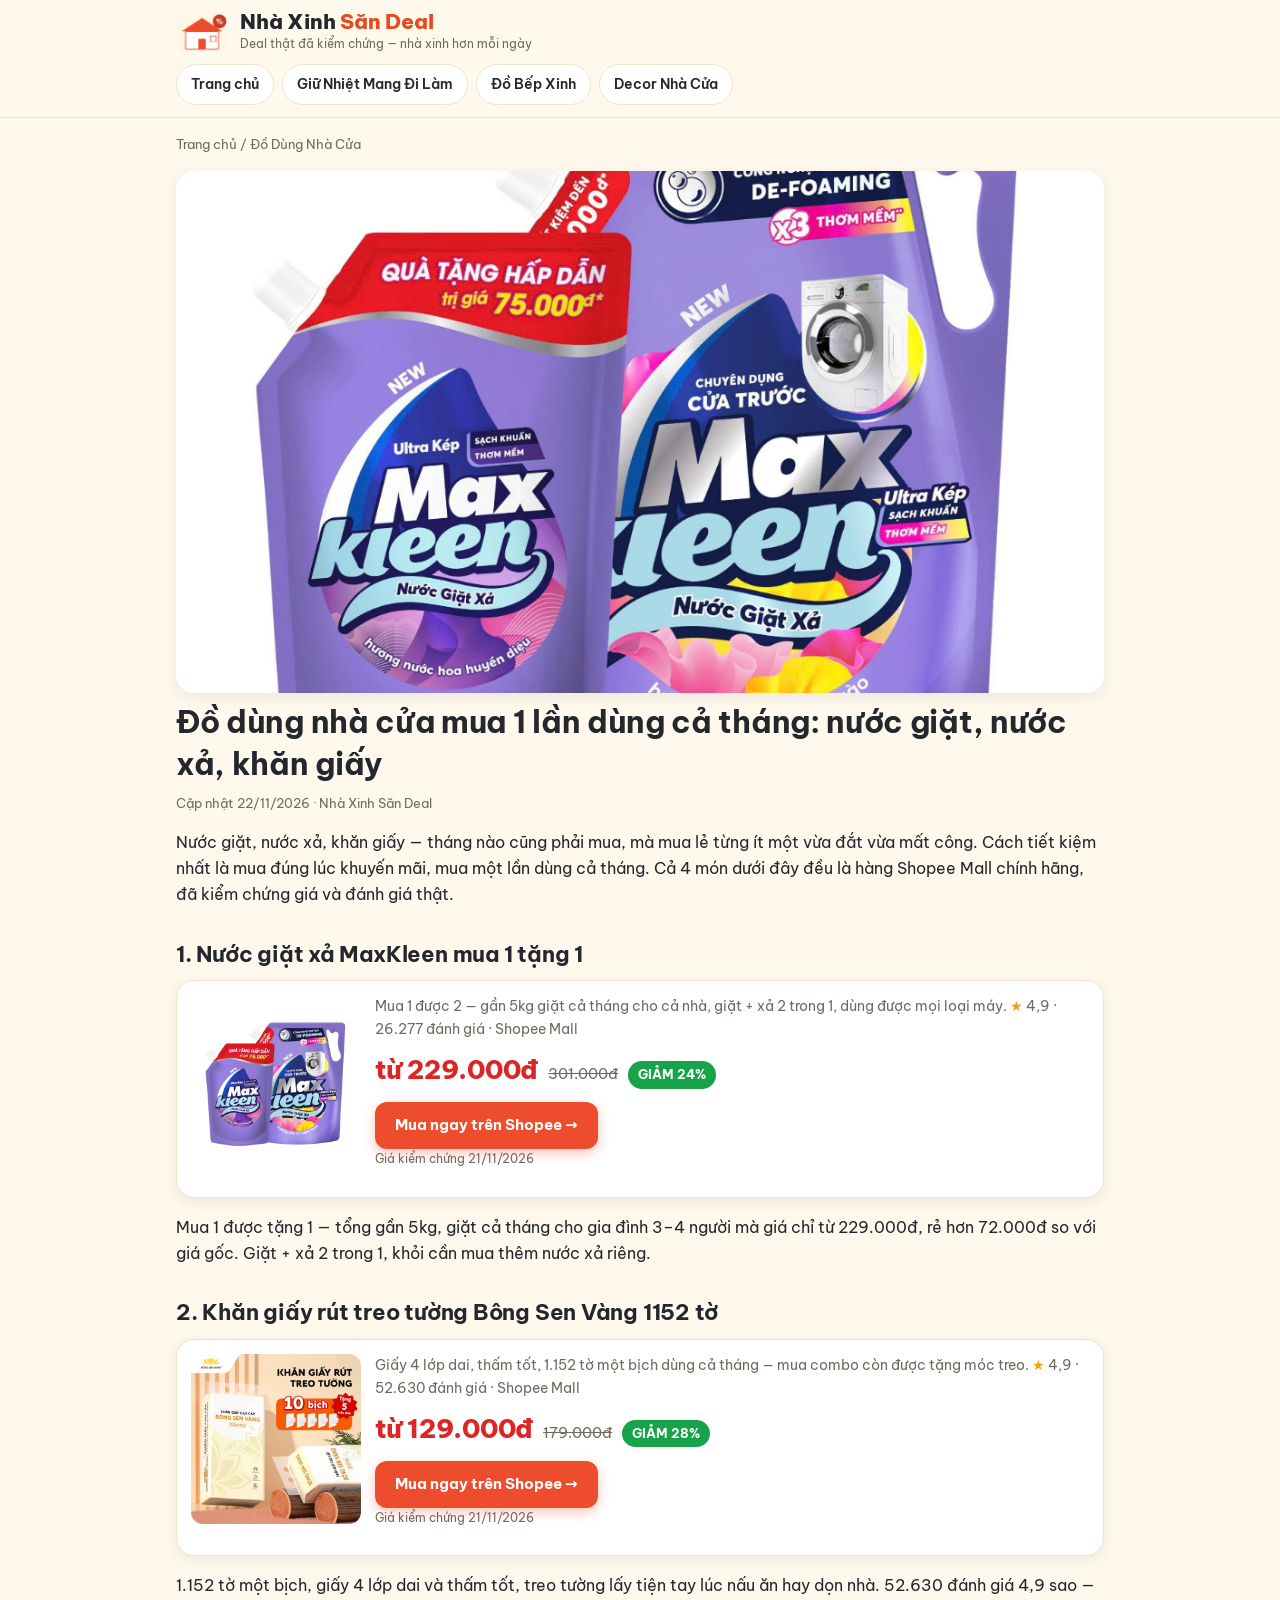
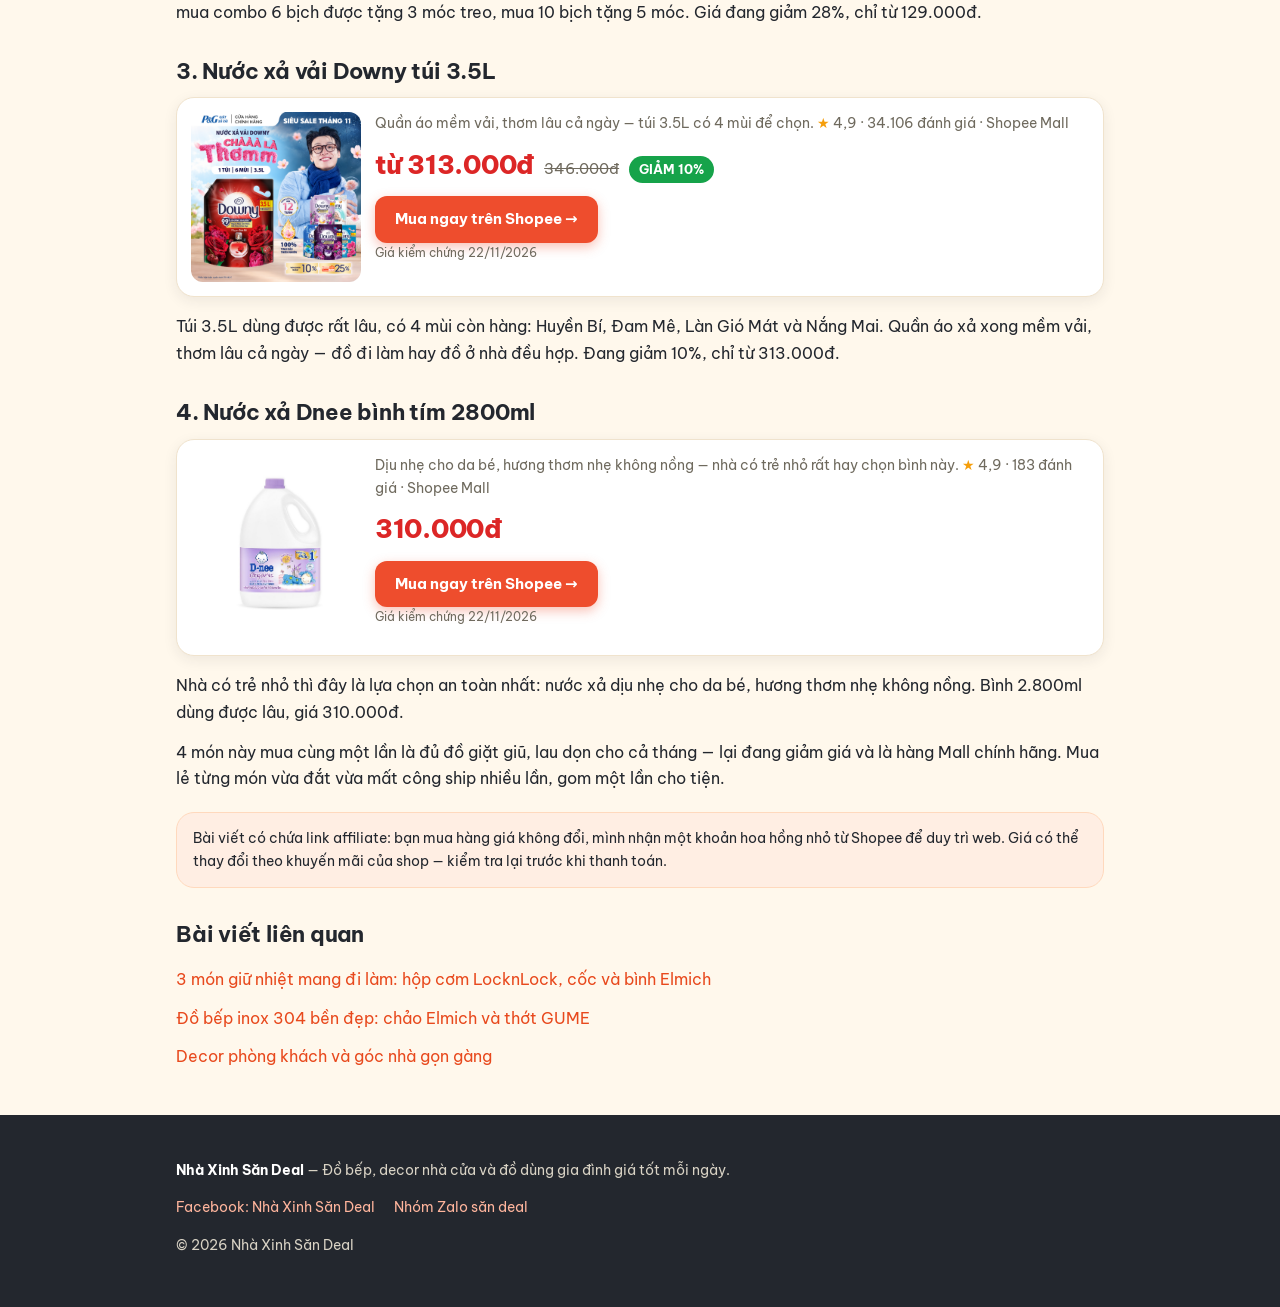
<file: bai-viet/do-dung-nha-cua-mua-mot-lan.html>
<!doctype html>
<html lang="vi">
<head>
<meta charset="utf-8" />
<meta name="viewport" content="width=device-width, initial-scale=1" />
<title>Đồ dùng nhà cửa mua 1 lần dùng cả tháng: nước giặt, nước xả, khăn giấy — Nhà Xinh Săn Deal</title>
<meta name="description" content="Nước giặt mua 1 tặng 1, khăn giấy 1.152 tờ, nước xả thơm lâu — 4 món tiêu hao mua một lần dùng cả tháng, toàn hàng Mall chính hãng đang giảm giá. Giá kiểm chứng, link mua Shopee." />
<meta property="og:title" content="Đồ dùng nhà cửa mua 1 lần dùng cả tháng: nước giặt, nước xả, khăn giấy" />
<meta property="og:description" content="Mua một lần dùng cả tháng: nước giặt mua 1 tặng 1, khăn giấy 1.152 tờ, nước xả thơm lâu. Giá kiểm chứng từng món." />
<meta property="og:type" content="article" />
<meta property="og:url" content="https://nhaxinhsandeal.pages.dev/bai-viet/do-dung-nha-cua-mua-mot-lan.html" />
<meta property="og:site_name" content="Nhà Xinh Săn Deal" />
<meta property="og:locale" content="vi_VN" />
<meta property="og:image" content="https://nhaxinhsandeal.pages.dev/images/maxkleen.jpg" />
<link rel="icon" type="image/png" href="../images/logo.png" />
<link rel="preconnect" href="https://fonts.googleapis.com" />
<link rel="preconnect" href="https://fonts.gstatic.com" crossorigin />
<link href="https://fonts.googleapis.com/css2?family=Be+Vietnam+Pro:wght@400;500;600;700;800&display=swap" rel="stylesheet" />
<link rel="stylesheet" href="../style.css" />
</head>
<body>
<header class="site">
  <div class="wrap">
    <div class="header-in">
      <img class="brand-logo" src="../images/logo-icon.png" alt="Nhà Xinh Săn Deal" />
      <div>
        <div class="brand-name">Nhà Xinh <span>Săn Deal</span></div>
        <div class="brand-tag">Deal thật đã kiểm chứng — nhà xinh hơn mỗi ngày</div>
      </div>
    </div>
    <nav class="cats">
      <a href="../index.html">Trang chủ</a>
      <a href="giu-nhiet-mang-di-lam.html">Giữ Nhiệt Mang Đi Làm</a>
      <a href="do-bep-inox-304.html">Đồ Bếp Xinh</a>
      <a href="decor-phong-khach-gon-gang.html">Decor Nhà Cửa</a>
    </nav>
  </div>
</header>

<main class="wrap article-body">
  <div class="breadcrumb"><a href="../index.html">Trang chủ</a> / Đồ Dùng Nhà Cửa</div>
  <div class="article-head">
    <img class="hero-img" src="../images/maxkleen.jpg" alt="Nước giặt xả MaxKleen mua 1 tặng 1" />
    <h1>Đồ dùng nhà cửa mua 1 lần dùng cả tháng: nước giặt, nước xả, khăn giấy</h1>
    <p class="meta">Cập nhật 22/11/2026 · Nhà Xinh Săn Deal</p>
  </div>

  <p>Nước giặt, nước xả, khăn giấy — tháng nào cũng phải mua, mà mua lẻ từng ít một vừa đắt vừa mất công. Cách tiết kiệm nhất là mua đúng lúc khuyến mãi, mua một lần dùng cả tháng. Cả 4 món dưới đây đều là hàng Shopee Mall chính hãng, đã kiểm chứng giá và đánh giá thật.</p>

  <h2>1. Nước giặt xả MaxKleen mua 1 tặng 1</h2>
  <div class="product">
    <img src="../images/maxkleen.jpg" alt="Nước giặt xả MaxKleen mua 1 tặng 1" />
    <div>
      <p class="spec">Mua 1 được 2 — gần 5kg giặt cả tháng cho cả nhà, giặt + xả 2 trong 1, dùng được mọi loại máy. <span class="star">★</span> 4,9 · 26.277 đánh giá · Shopee Mall</p>
      <div class="price-row"><span class="price">từ 229.000đ</span><span class="old">301.000đ</span><span class="badge">GIẢM 24%</span></div>
      <a class="btn" href="https://s.shopee.vn/an_redir?origin_link=https%3A%2F%2Fshopee.vn%2Fproduct%2F134350529%2F29091627226&amp;affiliate_id=17384790294" target="_blank" rel="sponsored nofollow noopener">Mua ngay trên Shopee →</a>
      <p class="checked">Giá kiểm chứng 21/11/2026</p>
    </div>
  </div>
  <p>Mua 1 được tặng 1 — tổng gần 5kg, giặt cả tháng cho gia đình 3–4 người mà giá chỉ từ 229.000đ, rẻ hơn 72.000đ so với giá gốc. Giặt + xả 2 trong 1, khỏi cần mua thêm nước xả riêng.</p>

  <h2>2. Khăn giấy rút treo tường Bông Sen Vàng 1152 tờ</h2>
  <div class="product">
    <img src="../images/bong-sen-vang.jpg" alt="Khăn giấy rút treo tường Bông Sen Vàng 1152 tờ" />
    <div>
      <p class="spec">Giấy 4 lớp dai, thấm tốt, 1.152 tờ một bịch dùng cả tháng — mua combo còn được tặng móc treo. <span class="star">★</span> 4,9 · 52.630 đánh giá · Shopee Mall</p>
      <div class="price-row"><span class="price">từ 129.000đ</span><span class="old">179.000đ</span><span class="badge">GIẢM 28%</span></div>
      <a class="btn" href="https://s.shopee.vn/an_redir?origin_link=https%3A%2F%2Fshopee.vn%2Fproduct%2F796123153%2F25219635609&amp;affiliate_id=17384790294" target="_blank" rel="sponsored nofollow noopener">Mua ngay trên Shopee →</a>
      <p class="checked">Giá kiểm chứng 21/11/2026</p>
    </div>
  </div>
  <p>1.152 tờ một bịch, giấy 4 lớp dai và thấm tốt, treo tường lấy tiện tay lúc nấu ăn hay dọn nhà. 52.630 đánh giá 4,9 sao — mua combo 6 bịch được tặng 3 móc treo, mua 10 bịch tặng 5 móc. Giá đang giảm 28%, chỉ từ 129.000đ.</p>

  <h2>3. Nước xả vải Downy túi 3.5L</h2>
  <div class="product">
    <img src="../images/downy.jpg" alt="Nước xả vải Downy túi 3.5L" />
    <div>
      <p class="spec">Quần áo mềm vải, thơm lâu cả ngày — túi 3.5L có 4 mùi để chọn. <span class="star">★</span> 4,9 · 34.106 đánh giá · Shopee Mall</p>
      <div class="price-row"><span class="price">từ 313.000đ</span><span class="old">346.000đ</span><span class="badge">GIẢM 10%</span></div>
      <a class="btn" href="https://s.shopee.vn/an_redir?origin_link=https%3A%2F%2Fshopee.vn%2Fproduct%2F148910286%2F7022564045&amp;affiliate_id=17384790294" target="_blank" rel="sponsored nofollow noopener">Mua ngay trên Shopee →</a>
      <p class="checked">Giá kiểm chứng 22/11/2026</p>
    </div>
  </div>
  <p>Túi 3.5L dùng được rất lâu, có 4 mùi còn hàng: Huyền Bí, Đam Mê, Làn Gió Mát và Nắng Mai. Quần áo xả xong mềm vải, thơm lâu cả ngày — đồ đi làm hay đồ ở nhà đều hợp. Đang giảm 10%, chỉ từ 313.000đ.</p>

  <h2>4. Nước xả Dnee bình tím 2800ml</h2>
  <div class="product">
    <img src="../images/dnee.jpg" alt="Nước xả Dnee bình tím 2800ml" />
    <div>
      <p class="spec">Dịu nhẹ cho da bé, hương thơm nhẹ không nồng — nhà có trẻ nhỏ rất hay chọn bình này. <span class="star">★</span> 4,9 · 183 đánh giá · Shopee Mall</p>
      <div class="price-row"><span class="price">310.000đ</span></div>
      <a class="btn" href="https://s.shopee.vn/an_redir?origin_link=https%3A%2F%2Fshopee.vn%2Fproduct%2F1928354%2F62639021&amp;affiliate_id=17384790294" target="_blank" rel="sponsored nofollow noopener">Mua ngay trên Shopee →</a>
      <p class="checked">Giá kiểm chứng 22/11/2026</p>
    </div>
  </div>
  <p>Nhà có trẻ nhỏ thì đây là lựa chọn an toàn nhất: nước xả dịu nhẹ cho da bé, hương thơm nhẹ không nồng. Bình 2.800ml dùng được lâu, giá 310.000đ.</p>

  <p>4 món này mua cùng một lần là đủ đồ giặt giũ, lau dọn cho cả tháng — lại đang giảm giá và là hàng Mall chính hãng. Mua lẻ từng món vừa đắt vừa mất công ship nhiều lần, gom một lần cho tiện.</p>

  <!-- Quảng cáo 2/2 (tối đa 2 vị trí trên toàn web, không popunder): dán mã Monetag vào div này khi có. -->
  <div class="ad-slot" id="ad-article"></div>

  <div class="note">Bài viết có chứa link affiliate: bạn mua hàng giá không đổi, mình nhận một khoản hoa hồng nhỏ từ Shopee để duy trì web. Giá có thể thay đổi theo khuyến mãi của shop — kiểm tra lại trước khi thanh toán.</div>

  <h2>Bài viết liên quan</h2>
  <div class="related">
    <a href="giu-nhiet-mang-di-lam.html">3 món giữ nhiệt mang đi làm: hộp cơm LocknLock, cốc và bình Elmich</a>
    <a href="do-bep-inox-304.html">Đồ bếp inox 304 bền đẹp: chảo Elmich và thớt GUME</a>
    <a href="decor-phong-khach-gon-gang.html">Decor phòng khách và góc nhà gọn gàng</a>
  </div>
</main>

<footer class="site">
  <div class="wrap">
    <p><strong>Nhà Xinh Săn Deal</strong> — Đồ bếp, decor nhà cửa và đồ dùng gia đình giá tốt mỗi ngày.</p>
    <p class="links">
      <a href="https://www.facebook.com/profile.php?id=61596059646837" target="_blank" rel="noopener">Facebook: Nhà Xinh Săn Deal</a>
      <a href="https://zalo.me/g/mla2rpz2mwe6gcdsgxaw" target="_blank" rel="noopener">Nhóm Zalo săn deal</a>
    </p>
    <p>© 2026 Nhà Xinh Săn Deal</p>
  </div>
</footer>
</body>
</html>
</file>
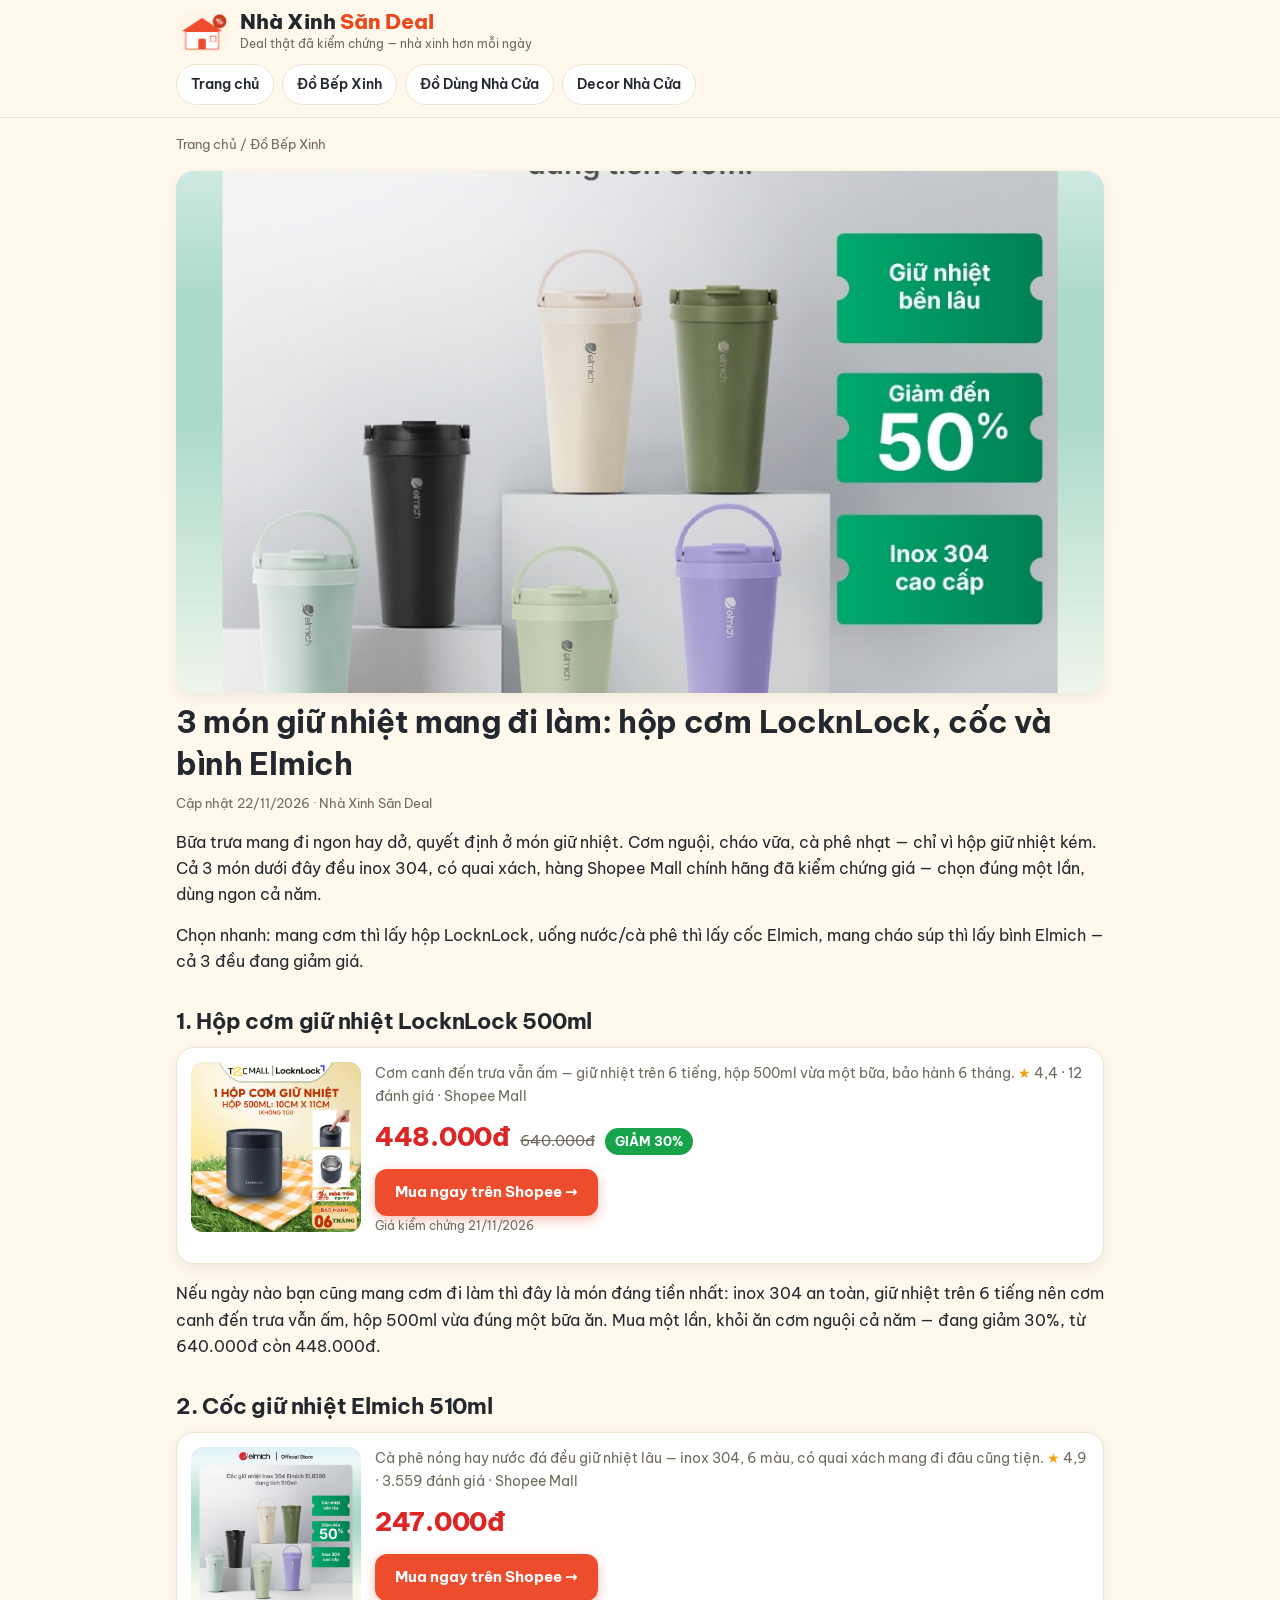
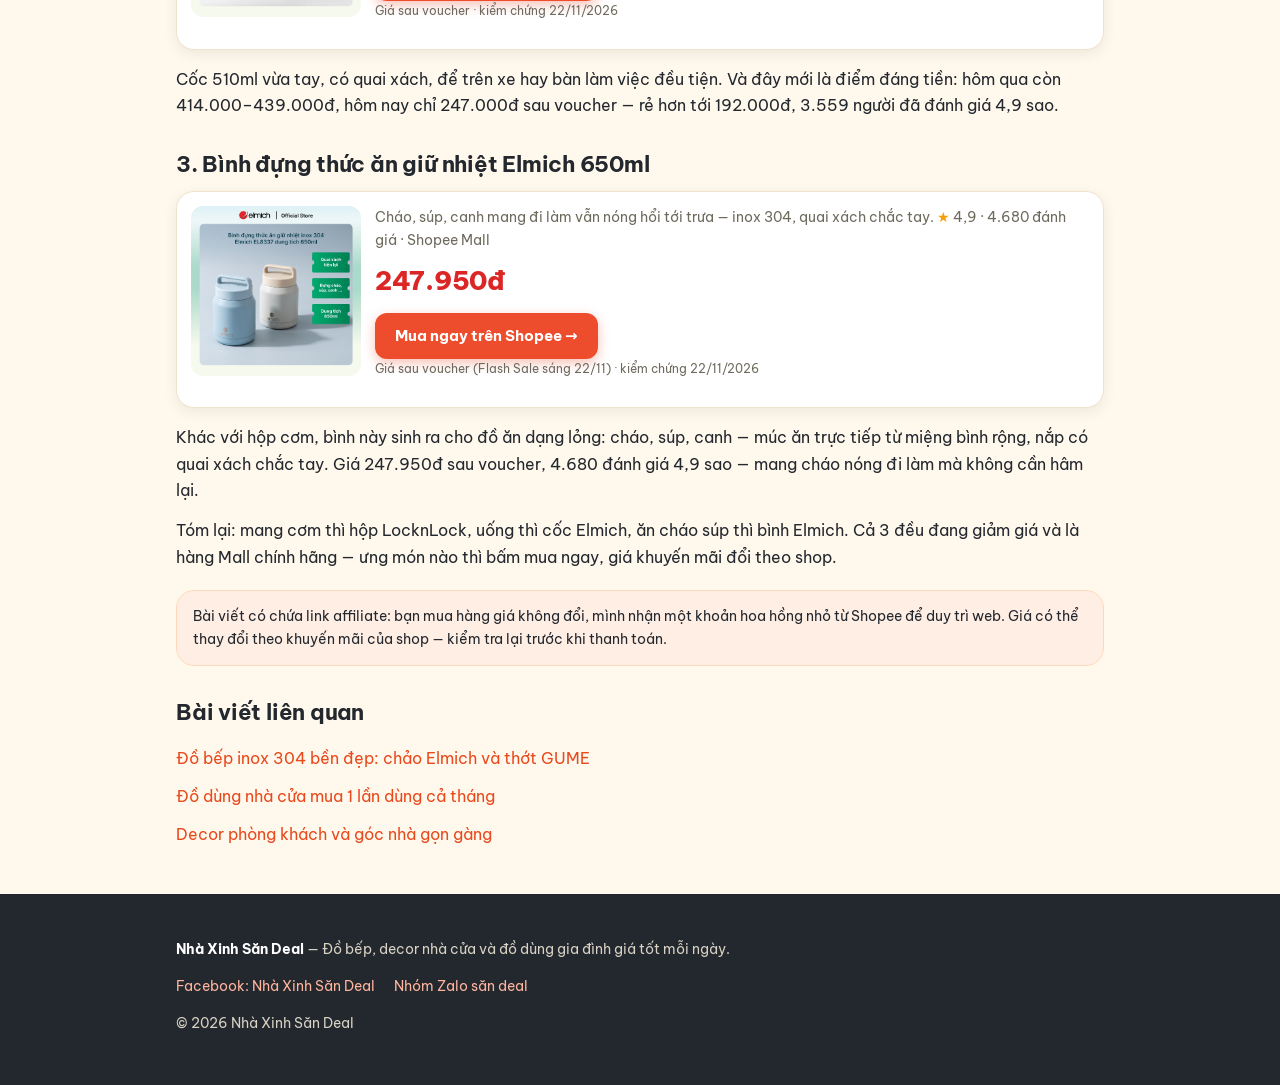
<file: bai-viet/giu-nhiet-mang-di-lam.html>
<!doctype html>
<html lang="vi">
<head>
<meta charset="utf-8" />
<meta name="viewport" content="width=device-width, initial-scale=1" />
<title>3 món giữ nhiệt mang đi làm: hộp cơm LocknLock, cốc và bình Elmich — Nhà Xinh Săn Deal</title>
<meta name="description" content="Cơm trưa vẫn ấm tới giờ ăn, cà phê vẫn nóng — 3 món giữ nhiệt inox 304 được đánh giá cao nhất: hộp cơm LocknLock, cốc và bình Elmich. Giá kiểm chứng, link mua Shopee Mall." />
<meta property="og:title" content="3 món giữ nhiệt mang đi làm: hộp cơm LocknLock, cốc và bình Elmich" />
<meta property="og:description" content="Cơm trưa vẫn ấm tới giờ ăn, cà phê vẫn nóng — 3 món giữ nhiệt inox 304 được đánh giá cao nhất. Giá kiểm chứng từng món." />
<meta property="og:type" content="article" />
<meta property="og:url" content="https://nhaxinhsandeal.pages.dev/bai-viet/giu-nhiet-mang-di-lam.html" />
<meta property="og:site_name" content="Nhà Xinh Săn Deal" />
<meta property="og:locale" content="vi_VN" />
<meta property="og:image" content="https://nhaxinhsandeal.pages.dev/images/coc-elmich.jpg" />
<link rel="icon" type="image/png" href="../images/logo.png" />
<link rel="preconnect" href="https://fonts.googleapis.com" />
<link rel="preconnect" href="https://fonts.gstatic.com" crossorigin />
<link href="https://fonts.googleapis.com/css2?family=Be+Vietnam+Pro:wght@400;500;600;700;800&display=swap" rel="stylesheet" />
<link rel="stylesheet" href="../style.css" />
</head>
<body>
<header class="site">
  <div class="wrap">
    <div class="header-in">
      <img class="brand-logo" src="../images/logo-icon.png" alt="Nhà Xinh Săn Deal" />
      <div>
        <div class="brand-name">Nhà Xinh <span>Săn Deal</span></div>
        <div class="brand-tag">Deal thật đã kiểm chứng — nhà xinh hơn mỗi ngày</div>
      </div>
    </div>
    <nav class="cats">
      <a href="../index.html">Trang chủ</a>
      <a href="do-bep-inox-304.html">Đồ Bếp Xinh</a>
      <a href="do-dung-nha-cua-mua-mot-lan.html">Đồ Dùng Nhà Cửa</a>
      <a href="decor-phong-khach-gon-gang.html">Decor Nhà Cửa</a>
    </nav>
  </div>
</header>

<main class="wrap article-body">
  <div class="breadcrumb"><a href="../index.html">Trang chủ</a> / Đồ Bếp Xinh</div>
  <div class="article-head">
    <img class="hero-img" src="../images/coc-elmich.jpg" alt="Cốc giữ nhiệt Elmich mang đi làm" />
    <h1>3 món giữ nhiệt mang đi làm: hộp cơm LocknLock, cốc và bình Elmich</h1>
    <p class="meta">Cập nhật 22/11/2026 · Nhà Xinh Săn Deal</p>
  </div>

  <p>Bữa trưa mang đi ngon hay dở, quyết định ở món giữ nhiệt. Cơm nguội, cháo vữa, cà phê nhạt — chỉ vì hộp giữ nhiệt kém. Cả 3 món dưới đây đều inox 304, có quai xách, hàng Shopee Mall chính hãng đã kiểm chứng giá — chọn đúng một lần, dùng ngon cả năm.</p>
  <p>Chọn nhanh: mang cơm thì lấy hộp LocknLock, uống nước/cà phê thì lấy cốc Elmich, mang cháo súp thì lấy bình Elmich — cả 3 đều đang giảm giá.</p>

  <h2>1. Hộp cơm giữ nhiệt LocknLock 500ml</h2>
  <div class="product">
    <img src="../images/hop-com.jpg" alt="Hộp cơm giữ nhiệt LocknLock 500ml" />
    <div>
      <p class="spec">Cơm canh đến trưa vẫn ấm — giữ nhiệt trên 6 tiếng, hộp 500ml vừa một bữa, bảo hành 6 tháng. <span class="star">★</span> 4,4 · 12 đánh giá · Shopee Mall</p>
      <div class="price-row"><span class="price">448.000đ</span><span class="old">640.000đ</span><span class="badge">GIẢM 30%</span></div>
      <a class="btn" href="https://s.shopee.vn/an_redir?origin_link=https%3A%2F%2Fshopee.vn%2Fproduct%2F785292027%2F26744672232&amp;affiliate_id=17384790294" target="_blank" rel="sponsored nofollow noopener">Mua ngay trên Shopee →</a>
      <p class="checked">Giá kiểm chứng 21/11/2026</p>
    </div>
  </div>
  <p>Nếu ngày nào bạn cũng mang cơm đi làm thì đây là món đáng tiền nhất: inox 304 an toàn, giữ nhiệt trên 6 tiếng nên cơm canh đến trưa vẫn ấm, hộp 500ml vừa đúng một bữa ăn. Mua một lần, khỏi ăn cơm nguội cả năm — đang giảm 30%, từ 640.000đ còn 448.000đ.</p>

  <h2>2. Cốc giữ nhiệt Elmich 510ml</h2>
  <div class="product">
    <img src="../images/coc-elmich.jpg" alt="Cốc giữ nhiệt inox 304 Elmich 510ml" />
    <div>
      <p class="spec">Cà phê nóng hay nước đá đều giữ nhiệt lâu — inox 304, 6 màu, có quai xách mang đi đâu cũng tiện. <span class="star">★</span> 4,9 · 3.559 đánh giá · Shopee Mall</p>
      <div class="price-row"><span class="price">247.000đ</span></div>
      <a class="btn" href="https://s.shopee.vn/an_redir?origin_link=https%3A%2F%2Fshopee.vn%2Fproduct%2F254666730%2F28016604566&amp;affiliate_id=17384790294" target="_blank" rel="sponsored nofollow noopener">Mua ngay trên Shopee →</a>
      <p class="checked">Giá sau voucher · kiểm chứng 22/11/2026</p>
    </div>
  </div>
  <p>Cốc 510ml vừa tay, có quai xách, để trên xe hay bàn làm việc đều tiện. Và đây mới là điểm đáng tiền: hôm qua còn 414.000–439.000đ, hôm nay chỉ 247.000đ sau voucher — rẻ hơn tới 192.000đ, 3.559 người đã đánh giá 4,9 sao.</p>

  <h2>3. Bình đựng thức ăn giữ nhiệt Elmich 650ml</h2>
  <div class="product">
    <img src="../images/binh-elmich.jpg" alt="Bình đựng thức ăn giữ nhiệt Elmich 650ml" />
    <div>
      <p class="spec">Cháo, súp, canh mang đi làm vẫn nóng hổi tới trưa — inox 304, quai xách chắc tay. <span class="star">★</span> 4,9 · 4.680 đánh giá · Shopee Mall</p>
      <div class="price-row"><span class="price">247.950đ</span></div>
      <a class="btn" href="https://s.shopee.vn/an_redir?origin_link=https%3A%2F%2Fshopee.vn%2Fproduct%2F254666730%2F25810898262&amp;affiliate_id=17384790294" target="_blank" rel="sponsored nofollow noopener">Mua ngay trên Shopee →</a>
      <p class="checked">Giá sau voucher (Flash Sale sáng 22/11) · kiểm chứng 22/11/2026</p>
    </div>
  </div>
  <p>Khác với hộp cơm, bình này sinh ra cho đồ ăn dạng lỏng: cháo, súp, canh — múc ăn trực tiếp từ miệng bình rộng, nắp có quai xách chắc tay. Giá 247.950đ sau voucher, 4.680 đánh giá 4,9 sao — mang cháo nóng đi làm mà không cần hâm lại.</p>

  <p>Tóm lại: mang cơm thì hộp LocknLock, uống thì cốc Elmich, ăn cháo súp thì bình Elmich. Cả 3 đều đang giảm giá và là hàng Mall chính hãng — ưng món nào thì bấm mua ngay, giá khuyến mãi đổi theo shop.</p>

  <!-- Quảng cáo 2/2 (tối đa 2 vị trí trên toàn web, không popunder): dán mã Monetag vào div này khi có. -->
  <div class="ad-slot" id="ad-article"></div>

  <div class="note">Bài viết có chứa link affiliate: bạn mua hàng giá không đổi, mình nhận một khoản hoa hồng nhỏ từ Shopee để duy trì web. Giá có thể thay đổi theo khuyến mãi của shop — kiểm tra lại trước khi thanh toán.</div>

  <h2>Bài viết liên quan</h2>
  <div class="related">
    <a href="do-bep-inox-304.html">Đồ bếp inox 304 bền đẹp: chảo Elmich và thớt GUME</a>
    <a href="do-dung-nha-cua-mua-mot-lan.html">Đồ dùng nhà cửa mua 1 lần dùng cả tháng</a>
    <a href="decor-phong-khach-gon-gang.html">Decor phòng khách và góc nhà gọn gàng</a>
  </div>
</main>

<footer class="site">
  <div class="wrap">
    <p><strong>Nhà Xinh Săn Deal</strong> — Đồ bếp, decor nhà cửa và đồ dùng gia đình giá tốt mỗi ngày.</p>
    <p class="links">
      <a href="https://www.facebook.com/profile.php?id=61596059646837" target="_blank" rel="noopener">Facebook: Nhà Xinh Săn Deal</a>
      <a href="https://zalo.me/g/mla2rpz2mwe6gcdsgxaw" target="_blank" rel="noopener">Nhóm Zalo săn deal</a>
    </p>
    <p>© 2026 Nhà Xinh Săn Deal</p>
  </div>
</footer>
</body>
</html>
</file>
<file: style.css>
/* Nhà Xinh Săn Deal — style v2 (làm đẹp 22/11/2026).
   Màu theo đúng bộ nhận diện: cam đỏ #E8491D, nền kem #FFF8EC, chữ than #23272E.
   Quy tắc quảng cáo (user dặn 22/11): TỐI ĐA 2 vị trí trên toàn web, KHÔNG
   popunder, KHÔNG quảng cáo nổi/dính. Vị trí: 1 cuối trang chủ + 1 giữa bài
   viết. Mã Monetag dán vào .ad-slot khi có; slot trống sẽ tự ẩn. */
:root {
  --bg: #fff8ec;
  --surface: #ffffff;
  --ink: #23272e;
  --muted: #6f6a5e;
  --line: #f0e3cd;
  --accent: #e8491d;
  --accent-dark: #c93a12;
  --accent-soft: #ffeee3;
  --shopee: #ee4d2d;
  --shopee-dark: #d63f1f;
  --gold: #f59e0b;
  --green: #16a34a;
  --red: #dc2626;
  --radius: 18px;
  --shadow: 0 10px 28px rgba(35, 39, 46, 0.10);
  --shadow-sm: 0 4px 14px rgba(35, 39, 46, 0.08);
}
* { box-sizing: border-box; }
body {
  margin: 0;
  background: var(--bg);
  color: var(--ink);
  font-family: "Be Vietnam Pro", system-ui, -apple-system, "Segoe UI", sans-serif;
  line-height: 1.65;
}
a { color: var(--accent); text-decoration: none; }
a:hover { text-decoration: underline; }
img { max-width: 100%; display: block; }
.wrap { max-width: 960px; margin: 0 auto; padding: 0 16px; }

/* Header — dính trên cùng, nền mờ */
header.site {
  position: sticky; top: 0; z-index: 50;
  background: rgba(255, 248, 236, 0.92);
  backdrop-filter: blur(10px);
  -webkit-backdrop-filter: blur(10px);
  border-bottom: 1px solid var(--line);
}
.header-in {
  display: flex; align-items: center; gap: 12px;
  padding: 10px 0;
}
.brand-logo { width: 52px; height: 40px; object-fit: cover; object-position: top; border-radius: 8px; }
.brand-name { font-size: 21px; font-weight: 800; color: var(--ink); line-height: 1.15; letter-spacing: -0.01em; }
.brand-name span { color: var(--accent); }
.brand-tag { font-size: 12px; color: var(--muted); }
nav.cats {
  display: flex; gap: 8px; flex-wrap: wrap;
  padding: 0 0 12px;
}
nav.cats a {
  background: var(--surface); color: var(--ink);
  border: 1px solid var(--line);
  font-weight: 600; font-size: 14px;
  padding: 8px 14px; border-radius: 999px;
  transition: all 0.15s ease;
}
nav.cats a:hover {
  background: var(--accent); color: #fff; border-color: var(--accent);
  text-decoration: none;
}

/* Hero — ảnh bìa thương hiệu */
.hero-banner {
  margin-top: 18px;
  border-radius: 20px; overflow: hidden;
  box-shadow: var(--shadow);
}
.hero-banner img { width: 100%; }
.hero-text { padding: 22px 4px 4px; text-align: center; }
.hero-text h1 { font-size: 26px; line-height: 1.3; margin: 0 0 6px; letter-spacing: -0.01em; }
.hero-text p { color: var(--muted); margin: 0; font-size: 15px; }
@media (min-width: 640px) { .hero-text h1 { font-size: 32px; } }

/* Deal nổi bật */
.feature {
  display: flex; flex-direction: column;
  background: linear-gradient(135deg, #e8491d 0%, #f97316 100%);
  border-radius: 20px; overflow: hidden;
  margin-top: 26px; color: #fff;
  box-shadow: var(--shadow);
}
.feature .f-body { padding: 22px 22px 24px; }
.feature .f-tag {
  display: inline-block;
  background: rgba(255, 255, 255, 0.22);
  border: 1px solid rgba(255, 255, 255, 0.5);
  font-size: 12px; font-weight: 800; letter-spacing: 0.12em;
  padding: 5px 12px; border-radius: 999px; margin-bottom: 10px;
}
.feature h2 { margin: 0 0 6px; font-size: 23px; line-height: 1.35; }
.feature p { margin: 0 0 12px; opacity: 0.95; font-size: 14px; }
.feature .f-price { font-size: 34px; font-weight: 800; line-height: 1; }
.feature .f-old { opacity: 0.75; text-decoration: line-through; font-size: 17px; margin-left: 10px; }
.feature .btn-light {
  display: inline-block; margin-top: 16px;
  background: #fff; color: var(--accent-dark); font-weight: 800;
  padding: 11px 22px; border-radius: 12px; font-size: 15px;
  box-shadow: 0 4px 14px rgba(0, 0, 0, 0.18);
}
.feature .btn-light:hover { text-decoration: none; transform: translateY(-1px); }
.feature img { width: 100%; height: 220px; object-fit: cover; }
@media (min-width: 640px) {
  .feature { flex-direction: row; align-items: stretch; }
  .feature .f-body { flex: 1.15; padding: 28px 8px 28px 28px; }
  .feature img { flex: 1; height: auto; min-height: 280px; }
}

/* Sections */
section { padding: 26px 0 8px; }
.section-title {
  font-size: 23px; margin: 0 0 4px; letter-spacing: -0.01em;
  padding-left: 12px; border-left: 5px solid var(--accent);
}
.section-sub { color: var(--muted); font-size: 14px; margin: 0 0 18px; padding-left: 17px; }

/* Article cards */
.article-grid {
  display: grid; gap: 16px;
  grid-template-columns: 1fr;
}
@media (min-width: 640px) { .article-grid { grid-template-columns: 1fr 1fr; } }
.article-card {
  background: var(--surface); border: 1px solid var(--line);
  border-radius: var(--radius); overflow: hidden;
  display: block; color: var(--ink);
  box-shadow: var(--shadow-sm);
  transition: transform 0.18s ease, box-shadow 0.18s ease;
}
.article-card:hover {
  text-decoration: none;
  transform: translateY(-3px);
  box-shadow: var(--shadow);
}
.article-card .thumb { overflow: hidden; }
.article-card img {
  width: 100%; aspect-ratio: 16 / 10; object-fit: cover;
  transition: transform 0.35s ease;
}
.article-card:hover img { transform: scale(1.05); }
.article-card .body { padding: 14px 16px 16px; }
.article-card h3 { margin: 0 0 6px; font-size: 18px; line-height: 1.4; }
.article-card p { margin: 0; color: var(--muted); font-size: 14px; }
.article-card .meta { font-size: 12px; color: var(--muted); margin-top: 10px; }

/* Product cards */
.product {
  display: flex; gap: 14px;
  background: var(--surface); border: 1px solid var(--line);
  border-radius: var(--radius); padding: 14px; margin-bottom: 16px;
  box-shadow: var(--shadow-sm);
  transition: transform 0.18s ease, box-shadow 0.18s ease;
}
.product:hover { transform: translateY(-2px); box-shadow: var(--shadow); }
.product .p-img { overflow: hidden; border-radius: 12px; flex-shrink: 0; }
.product img {
  width: 130px; height: 130px; object-fit: cover;
  border-radius: 12px;
  transition: transform 0.35s ease;
}
.product:hover img { transform: scale(1.06); }
@media (min-width: 640px) { .product img { width: 170px; height: 170px; } }
.product h3 { margin: 0 0 6px; font-size: 18px; line-height: 1.4; }
.product .spec { color: var(--muted); font-size: 14px; margin: 0 0 8px; }
.star { color: var(--gold); }
.price-row { display: flex; align-items: baseline; gap: 10px; flex-wrap: wrap; }
.price { color: var(--red); font-size: 26px; font-weight: 800; letter-spacing: -0.01em; }
.old { color: var(--muted); text-decoration: line-through; font-size: 15px; }
.badge {
  background: var(--green); color: #fff; font-size: 13px; font-weight: 700;
  padding: 3px 10px; border-radius: 999px;
}
.btn {
  display: inline-block; margin-top: 10px;
  background: var(--shopee); color: #fff; font-weight: 700;
  padding: 11px 20px; border-radius: 12px; font-size: 15px;
  box-shadow: 0 4px 12px rgba(238, 77, 45, 0.35);
  transition: all 0.15s ease;
}
.btn:hover { background: var(--shopee-dark); text-decoration: none; transform: translateY(-1px); }
.checked { font-size: 12px; color: var(--muted); margin: 8px 0 0; }

/* Article body */
.article-body h2 { font-size: 22px; margin: 28px 0 8px; letter-spacing: -0.01em; }
.article-body p { margin: 0 0 14px; }
.article-body ul { margin: 0 0 14px; padding-left: 20px; }
.breadcrumb { font-size: 13px; color: var(--muted); padding: 16px 0 0; }
.breadcrumb a { color: var(--muted); }
.article-head img.hero-img {
  width: 100%; aspect-ratio: 16 / 9; object-fit: cover;
  border-radius: var(--radius); margin: 16px 0 8px;
  box-shadow: var(--shadow-sm);
}
.article-head h1 { font-size: 27px; line-height: 1.35; margin: 8px 0; letter-spacing: -0.01em; }
@media (min-width: 640px) { .article-head h1 { font-size: 31px; } }
.article-head .meta { color: var(--muted); font-size: 13px; }
.related { margin-top: 8px; }
.related a { display: block; padding: 6px 0; }

/* Disclosure + ads */
.note {
  background: var(--accent-soft); border: 1px solid #ffd9bd;
  border-radius: var(--radius); padding: 14px 16px;
  font-size: 14px; margin: 20px 0;
}
.ad-slot:empty { display: none; }
.ad-slot { margin: 24px 0; text-align: center; }
.ad-label { font-size: 11px; color: var(--muted); letter-spacing: 0.08em; }

/* Footer — nền than, chữ kem */
footer.site {
  background: #23272e; color: #d8d2c4;
  margin-top: 40px; padding: 30px 0 36px;
  font-size: 14px;
}
footer.site strong { color: #fff; }
footer.site a { color: #ffb59d; }
footer.site .links a { margin-right: 16px; }
</file>
